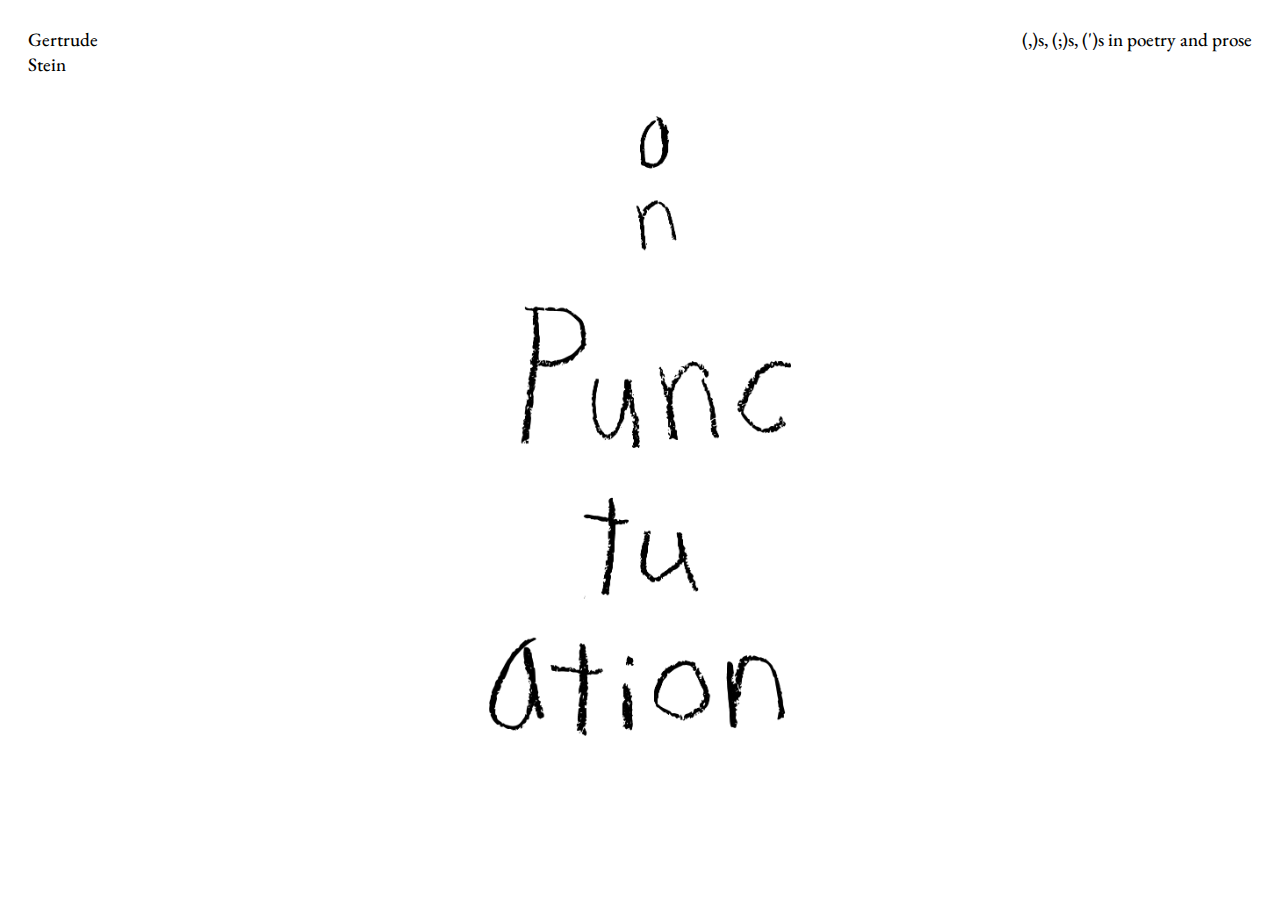
<file: index.html>
<!DOCTYPE html>
<html>
    <head>
        <title>project1-landingscreen</title>
        <link rel="stylesheet" href="style.css">
        <link rel="preconnect" href="https://fonts.googleapis.com">
        <meta name="viewport" content="width=device-width, initial-scale=0.6">

<link rel="preconnect" href="https://fonts.gstatic.com" crossorigin>
<link href="https://fonts.googleapis.com/css2?family=EB+Garamond:ital,wght@0,400..800;1,400..800&display=swap" rel="stylesheet">
    </head>
    <body>
        <div class="heading">
            <p>Gertrude <br> Stein</p>
            <p>(,)s, (;)s, (')s in poetry and prose</p>
        </div>
        <div class="title">
            <a href="https://yeonseochae.github.io/interaction-prj1/navigation/">
                <img src="images/handwriting.png">
            </a>
        </div>
    </body>
</html>
</file>
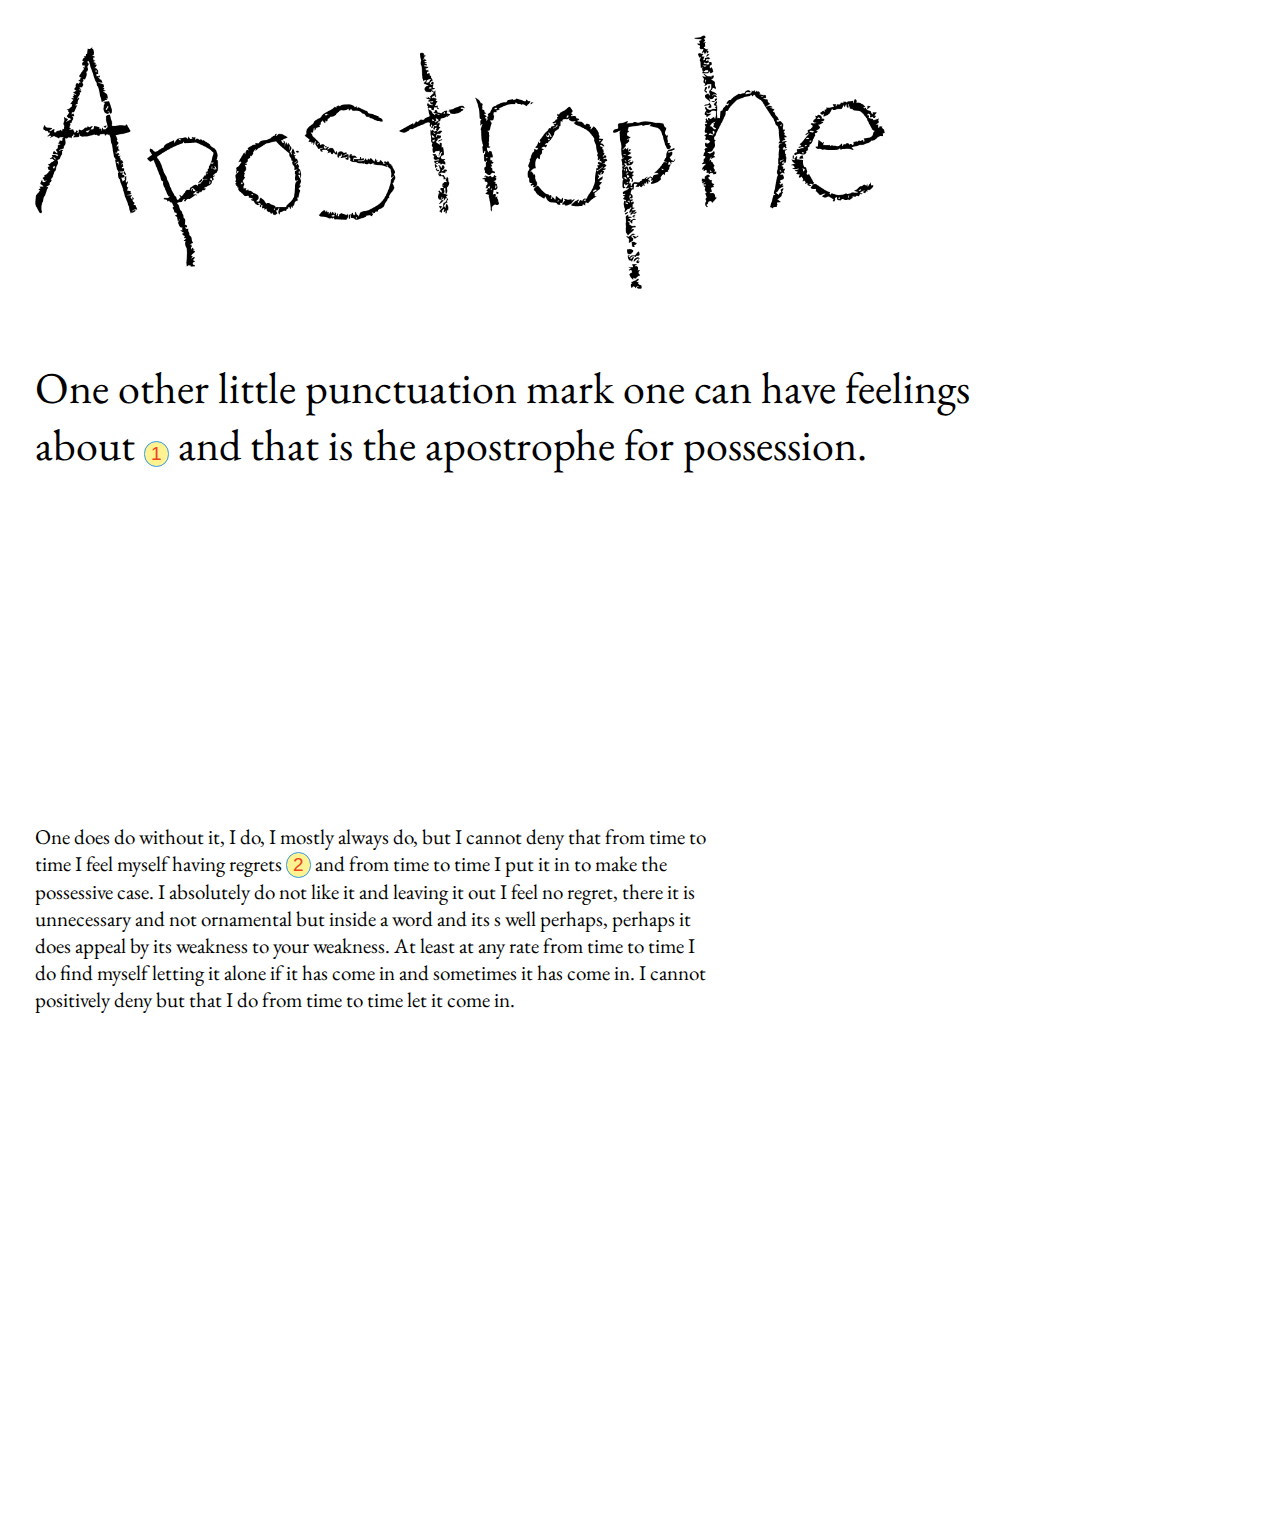
<file: apostrophe/index.html>
<!DOCTYPE html>
<html>
    <head>
        <title>question-mark</title>
        <link rel="stylesheet" href="style.css">
        <link rel="preconnect" href="https://fonts.googleapis.com">
        <meta name="viewport" content="width=device-width, initial-scale=0.6">
<link rel="preconnect" href="https://fonts.gstatic.com" crossorigin>

<link href="https://fonts.googleapis.com/css2?family=EB+Garamond:ital,wght@0,400..800;1,400..800&display=swap" rel="stylesheet">
    </head>
    <body>
       <div class="heading">
        <img src="images/apostropheletter.png">
       </div>
       <div class="sub-title">
        <p>One other little punctuation mark one can have feelings  
            about 
            <button class="show-image-button" data-image="image1">1</button>
            and that is the apostrophe for possession.</p>
       </div>

       <div id="image-popup">
        <div id="image1" class="image-container1">
           <button class="close-button" id="button1">&times; Close</button>
           <img src="images/note1.png" alt="Popup Image">
         </div>
      </div>

       <div class="story">
        <p>
            One does do without it, I do, I mostly always do, but I cannot deny that from time to time I feel myself having regrets 
            <button class="show-image-button" data-image="image2">2</button>
            and from time to time I put it in to make the possessive case. I absolutely do not like it and leaving it out I feel no regret, there it is unnecessary and not ornamental but inside a word and its s well perhaps, perhaps it does appeal by its weakness to your weakness. At least at any rate from time to time I do find myself letting it alone if it has come in and sometimes it has come in. I cannot positively deny but that I do from time to time let it come in. 
        </p>
       </div>

       <div id="image-popup2">
        <div id="image2" class="image-container2">
           <button class="close-button" id="button2">&times; Close</button>
           <img src="images/note2.png" alt="Popup Image">
         </div>
      </div>

      <div class="next">
        <a href="https://yeonseochae.github.io/interaction-prj1/navigation/">
           <img src="images/period.png">
        </a>
      </div>

       <script>
        const showImageButtons = document.querySelectorAll('.show-image-button');

showImageButtons.forEach(button => {
button.addEventListener('click', function() {
const imageId = button.getAttribute('data-image');
const imageContainer = document.getElementById(imageId);
// Show the image container corresponding to the clicked button
imageContainer.style.display = 'block';

// Add event listener to close button
const closeButton = imageContainer.querySelector('.close-button');
closeButton.addEventListener('click', function() {
// Hide the image container when close button is clicked
imageContainer.style.display = 'none';
});
});
}); 
</script>
    </body>
</html>
</file>
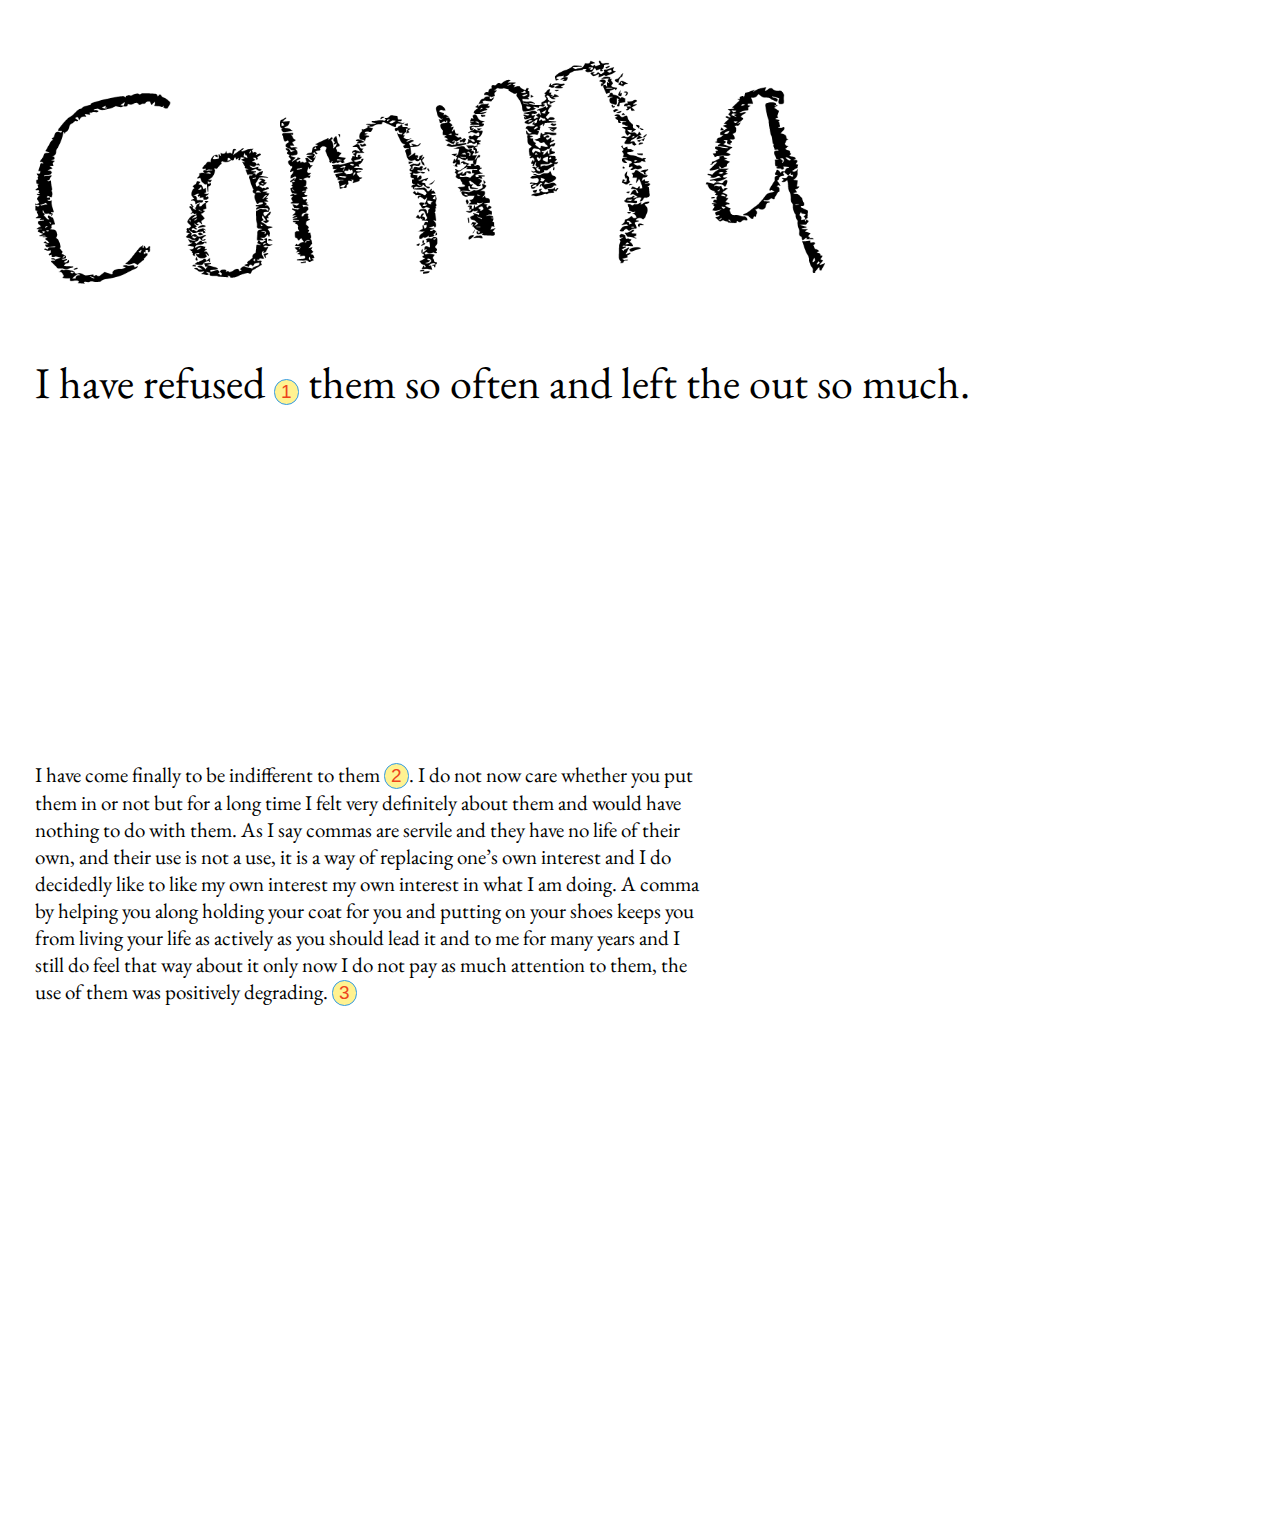
<file: comma/index.html>
<!DOCTYPE html>
<html>
    <head>
        <title>comma</title>
        <link rel="stylesheet" href="style.css">
        <link rel="preconnect" href="https://fonts.googleapis.com">
        <meta name="viewport" content="width=device-width, initial-scale=0.6">
<link rel="preconnect" href="https://fonts.gstatic.com" crossorigin>
<link href="https://fonts.googleapis.com/css2?family=EB+Garamond:ital,wght@0,400..800;1,400..800&display=swap" rel="stylesheet">
    </head>
    <body>
       <div class="heading">
        <img src="images/commaletter.png">
       </div>
       <div class="sub-title">
        <p>I have refused 
            <button class="show-image-button" data-image="image1">1</button>
            them so often and left the out so much.</p>
       </div>
       <div class="story">
        <p>
            I have come finally to be indifferent to them 
            <button class="show-image-button" data-image="image2">2</button>. 
            I do not now care whether you put them in or not but for a long time I felt very definitely about them and would have nothing to do with them. As I say commas are servile and they have no life of their own, and their use is not a use, it is a way of replacing one’s own interest and I do decidedly like to like my own interest my own interest in what I am doing. A comma by helping you along holding your coat for you and putting on your shoes keeps you from living your life as actively as you should lead it and to me for many years and I still do feel that way about it only now I do not pay as much attention to them, the use of them was positively degrading. 
            <button class="show-image-button" data-image="image3">3</button>
        </p>
       </div>

       <!-- Images that pop up when button is clicked -->
       <div id="image-popup">
        <div id="image1" class="image-container1">
           <button class="close-button" id="button1">&times; Close</button>
           <img src="images/note1.png" alt="Popup Image">
         </div>
      </div>
      <div id="image-popup2">
        <div id="image2" class="image-container2">
           <button class="close-button" id="button2">&times; Close</button>
           <img src="images/note2.png" alt="Popup Image">
         </div>
      </div>
      <div id="image-popup3">
        <div id="image3" class="image-container3">
           <button class="close-button" id="button3">&times; Close</button>
           <img src="images/note3.png" alt="Popup Image">
         </div>
      </div>

       <div class="next">
        <a href="https://yeonseochae.github.io/interaction-prj1/">
           <img src="images/home.png">
        </a>
      </div>
      <script>
        const showImageButtons = document.querySelectorAll('.show-image-button');

showImageButtons.forEach(button => {
button.addEventListener('click', function() {
const imageId = button.getAttribute('data-image');
const imageContainer = document.getElementById(imageId);
// Show the image container corresponding to the clicked button
imageContainer.style.display = 'block';

// Add event listener to close button
const closeButton = imageContainer.querySelector('.close-button');
closeButton.addEventListener('click', function() {
// Hide the image container when close button is clicked
imageContainer.style.display = 'none';
});
});
}); 
</script>
    </body>
</html>
</file>
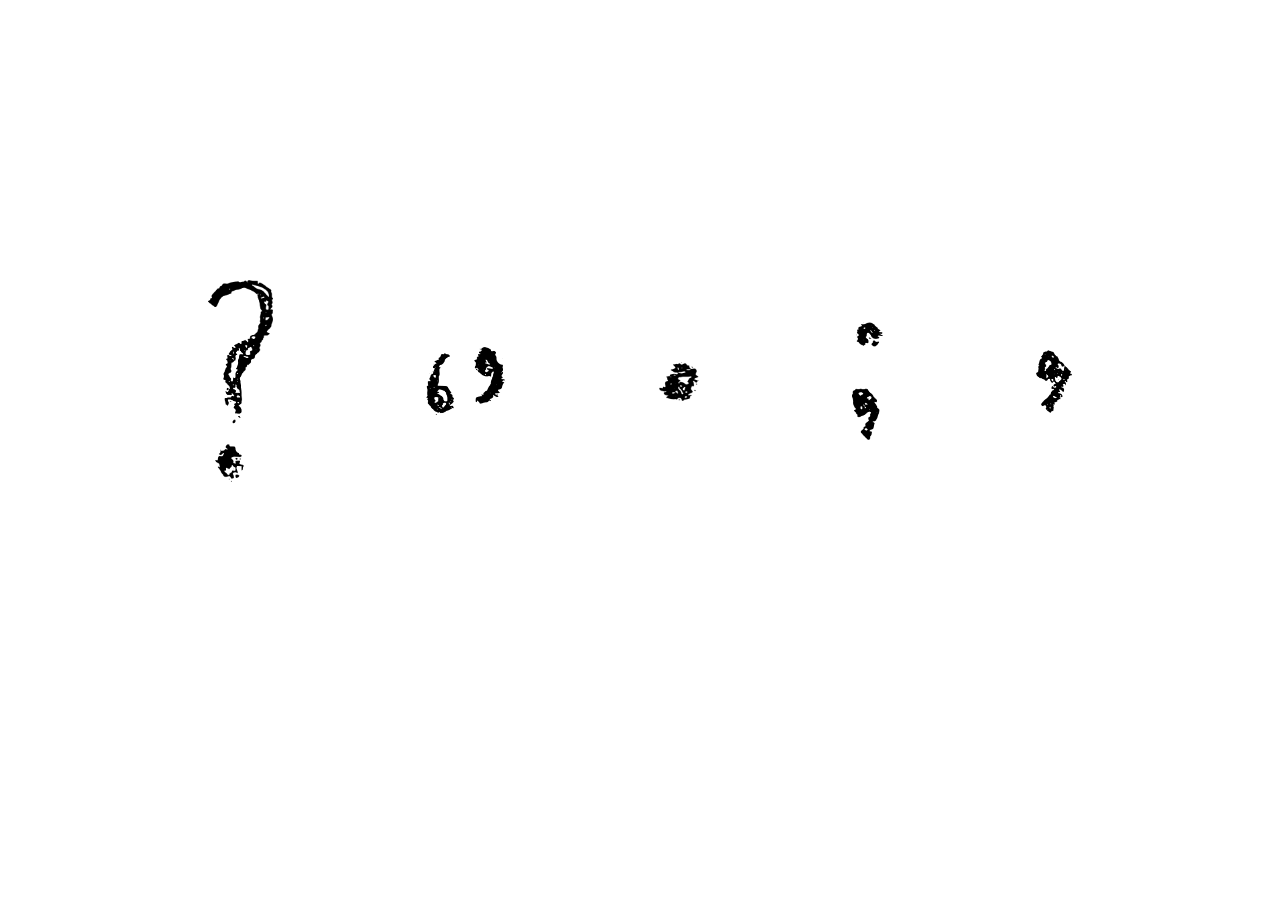
<file: navigation/index.html>
<!DOCTYPE html>
<html>
    <head>
        <title>nagivation</title>
        <link rel="stylesheet" href="style.css">
        <meta name="viewport" content="width=device-width, initial-scale=0.6">

    </head>
    <body>
       <div class="navigation">
        <div class="question">
            <a href="https://yeonseochae.github.io/interaction-prj1/question/">
                <img src="images/question.png">
            </a>
        </div>
        <div class="apostrophe">
            <a href="https://yeonseochae.github.io/interaction-prj1/apostrophe/">
                <img src="images/apostrophe.png">
            </a>
        </div>
        <div class="period">
            <a href="https://yeonseochae.github.io/interaction-prj1/period/">
                <img src="images/period.png">
            </a>
        </div>
        <div class="semicolon">
            <a href="https://yeonseochae.github.io/interaction-prj1/semicolon/">
                <img src="images/semicolon.png">
            </a>
        </div>
        <div class="comma">
            <a href="https://yeonseochae.github.io/interaction-prj1/comma/">
                <img src="images/comma.png">
            </a>
        </div>

       </div>
     
    </body>
</html>
</file>
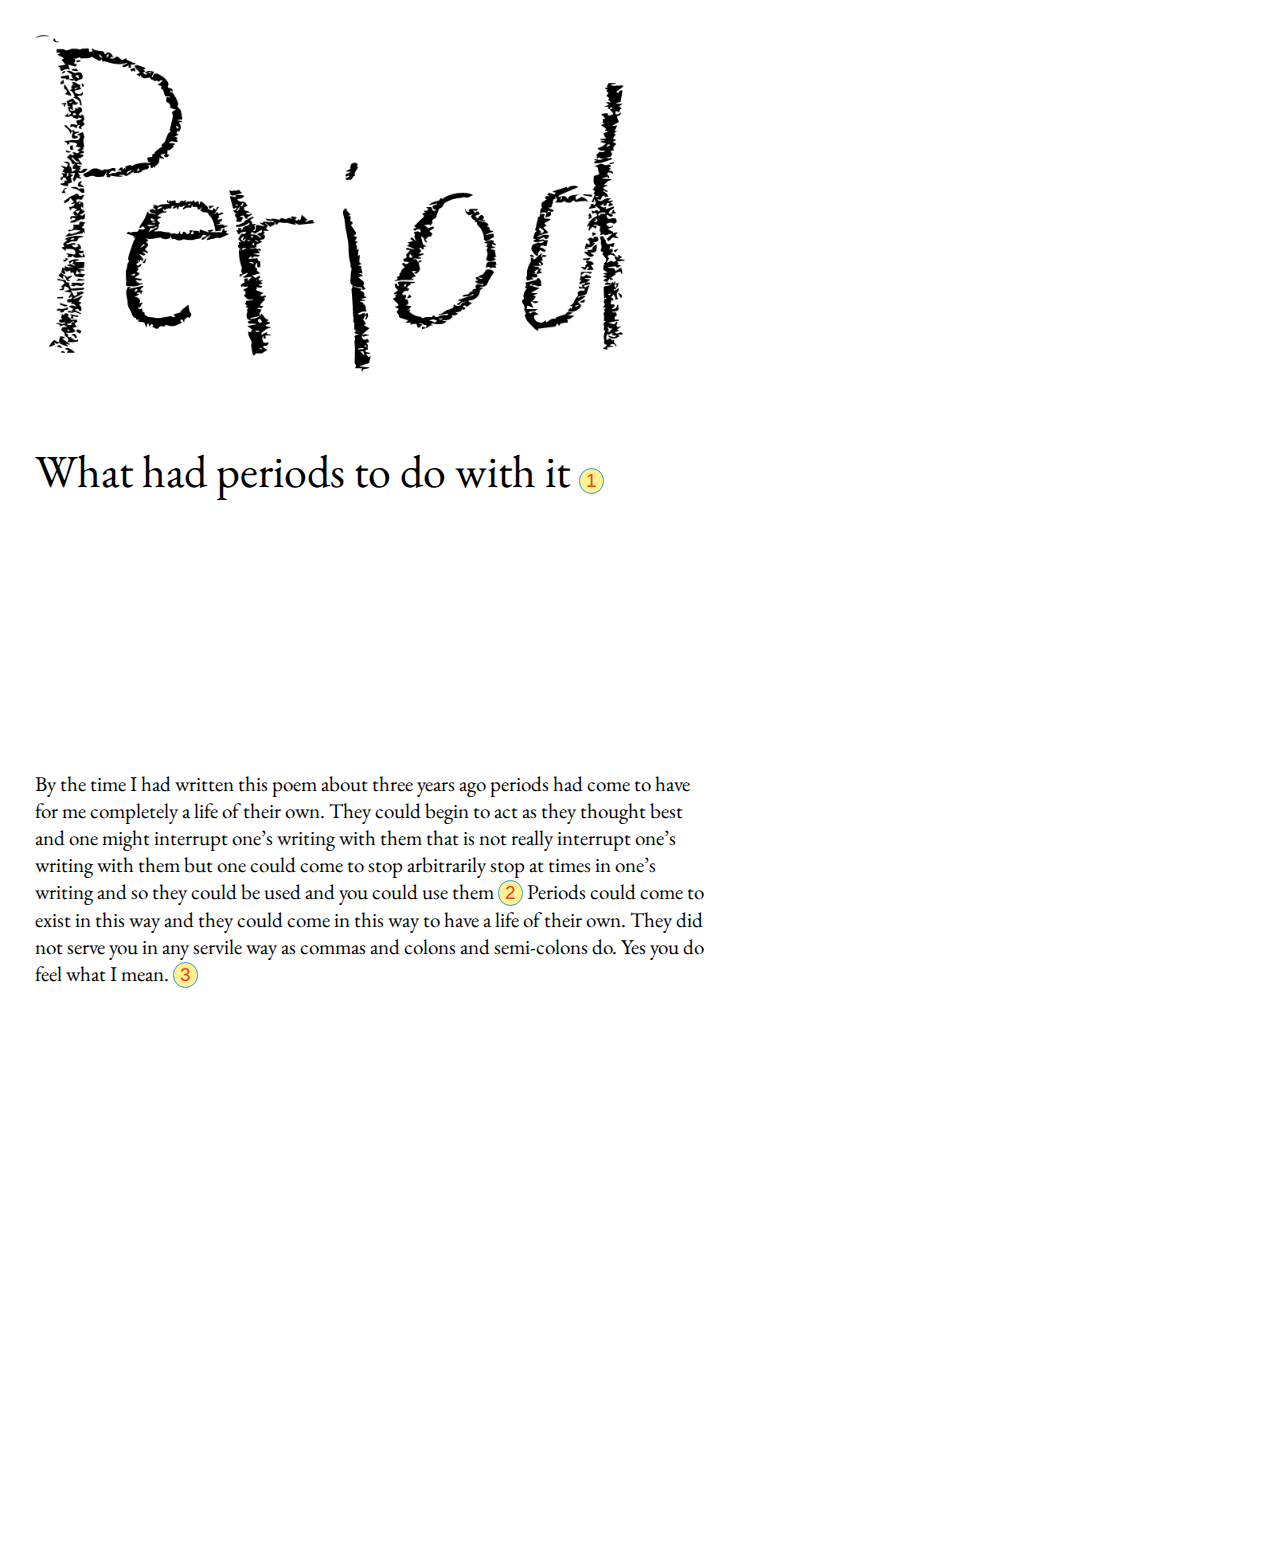
<file: period/index.html>
<!DOCTYPE html>
<html>
    <head>
        <title>period</title>
        <link rel="stylesheet" href="style.css">
        <link rel="preconnect" href="https://fonts.googleapis.com">
<link rel="preconnect" href="https://fonts.gstatic.com" crossorigin>
<meta name="viewport" content="width=device-width, initial-scale=0.6">

<link href="https://fonts.googleapis.com/css2?family=EB+Garamond:ital,wght@0,400..800;1,400..800&display=swap" rel="stylesheet">
    </head>
    <body>
       <div class="heading">
        <img src="images/periodletter.png">
       </div>

       <div class="sub-title">
        <p>What had periods to do with it  
            <button class="show-image-button" data-image="image1">1</button>
        </p>
       </div>
       
       <div id="image-popup">
        <div id="image1" class="image-container1">
           <button class="close-button" id="button1">&times; Close</button>
           <img src="images/note1.png" alt="Popup Image">
         </div>
      </div>

    <!-- story -->
       <div class="story">
        <p>
            By the time I had written this poem about three years ago periods had come to have for me completely a life of their own. They could begin to act as they thought best and one might interrupt one’s writing with them that is not really interrupt one’s writing with them but one could come to stop arbitrarily stop at times in one’s writing and so they could be used and you could use them 
            <button class="show-image-button" data-image="image2">2</button>
            Periods could come to exist in this way and they could come in this way to have a life of their own. They did not serve you in any servile way as commas and colons and semi-colons do. Yes you do feel what I mean. 
            <button class="show-image-button" data-image="image3">3</button>
        </p>
       </div>
<!-- Button Images -->
       <div id="image-popup2">
        <div id="image2" class="image-container2">
           <button class="close-button" id="button2">&times; Close</button>
           <img src="images/note2.png" alt="Popup Image">
         </div>
      </div>
      <div id="image-popup3">
        <div id="image3" class="image-container3">
           <button class="close-button" id="button3">&times; Close</button>
           <img src="images/note3.png" alt="Popup Image">
         </div>
      </div>

       <div class="next">
        <a href="https://yeonseochae.github.io/interaction-prj1/navigation/">
           <img src="images/semicolon.png">
        </a>
      </div>
<!-- Javascript -->
      <script>
        const showImageButtons = document.querySelectorAll('.show-image-button');

showImageButtons.forEach(button => {
button.addEventListener('click', function() {
const imageId = button.getAttribute('data-image');
const imageContainer = document.getElementById(imageId);
// Show the image container corresponding to the clicked button
imageContainer.style.display = 'block';

// Add event listener to close button
const closeButton = imageContainer.querySelector('.close-button');
closeButton.addEventListener('click', function() {
// Hide the image container when close button is clicked
imageContainer.style.display = 'none';
});
});
}); 
</script>
    </body>
</html>
</file>
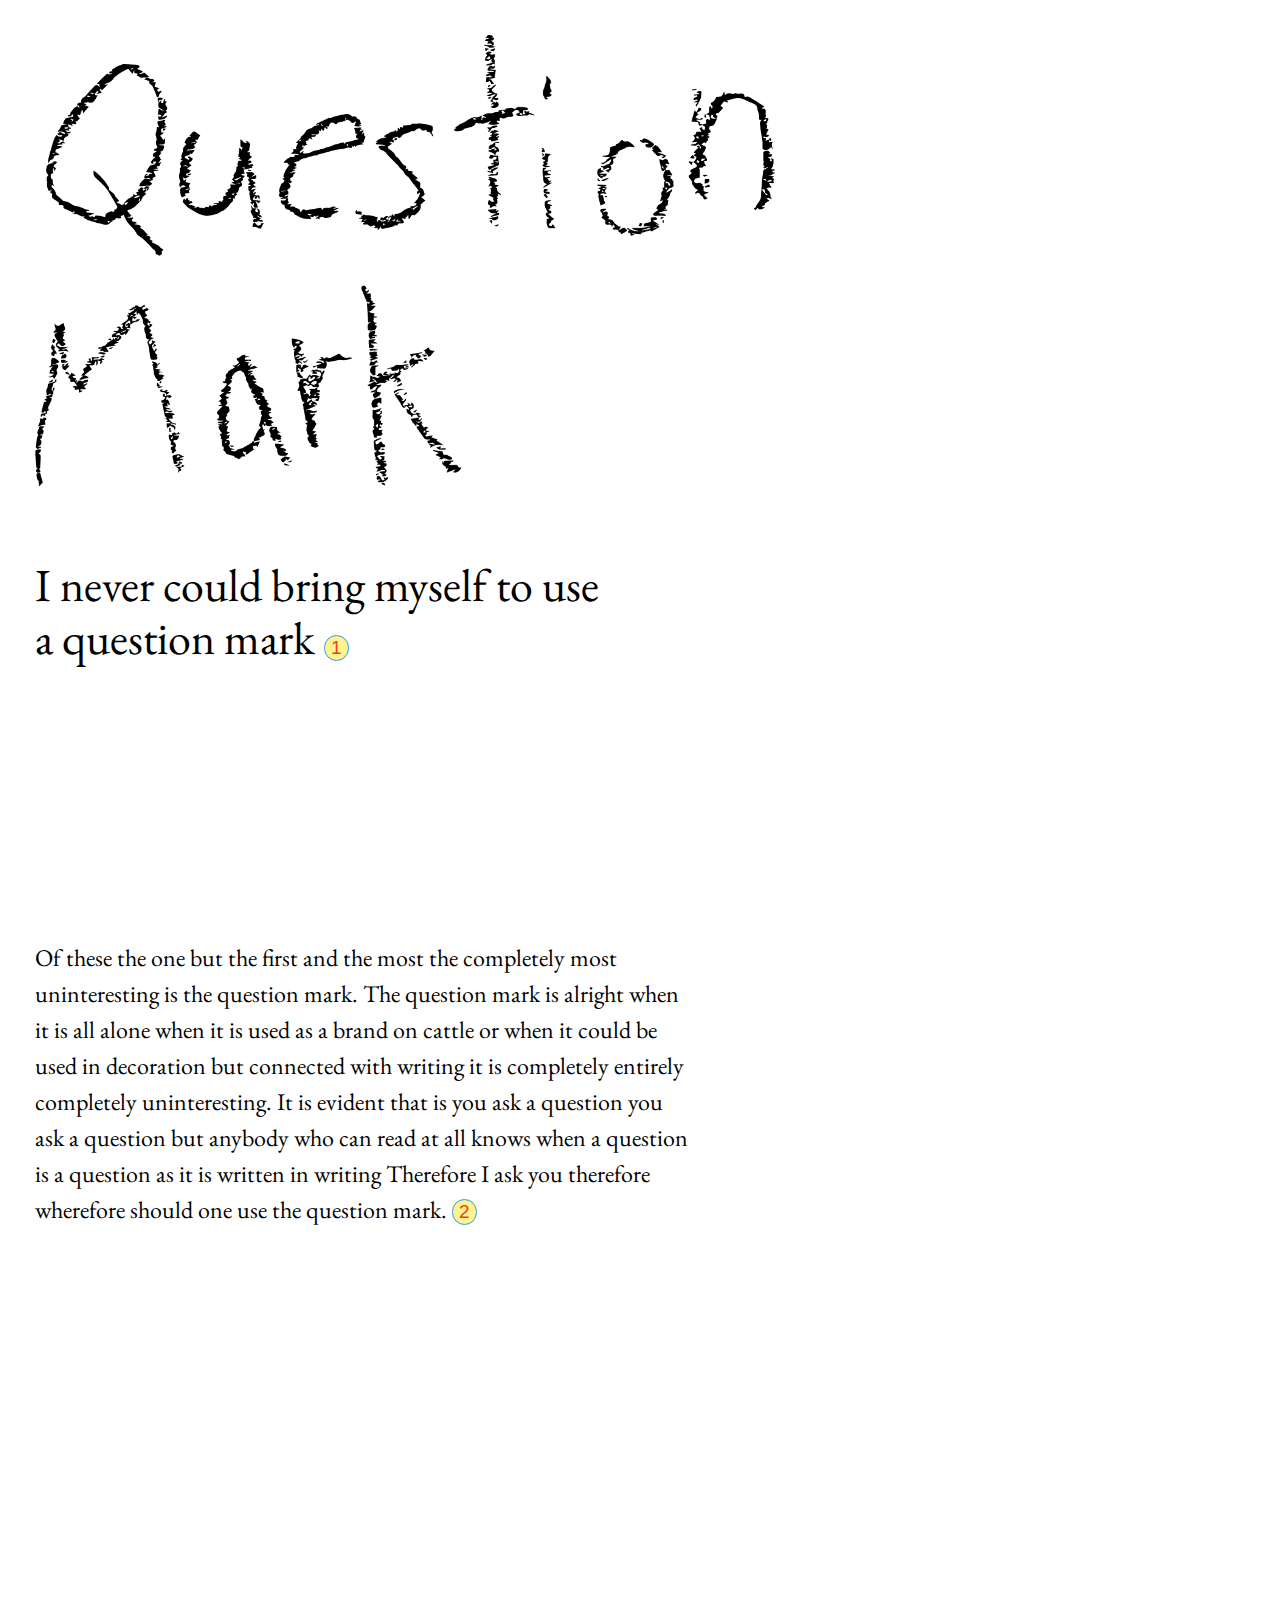
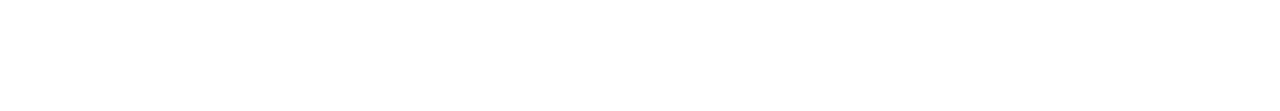
<file: question/index.html>
<!DOCTYPE html>
<html>
    <head>
        <title>question-mark</title>
        <link rel="stylesheet" href="style.css">
        <link rel="preconnect" href="https://fonts.googleapis.com">
        <link rel="preconnect" href="https://fonts.gstatic.com" crossorigin>
        <meta name="viewport" content="width=device-width, initial-scale=0.6">
        <link href="https://fonts.googleapis.com/css2?family=EB+Garamond:ital,wght@0,400..800;1,400..800&display=swap" rel="stylesheet">
        

    </head>
    <body>
       <div class="heading">
          <img src="images/questionmark.png">
       </div>
       <!-- subtitle -->
       <div class="sub-title">
          <p>I never could bring myself to use <br>a question mark 
            <button class="show-image-button" data-image="image1">1</button>
         </p> 
       </div>

       <div id="image-popup">
         <div id="image1" class="image-container1">
            <button class="close-button" id="button1">&times; Close</button>
            <img src="images/note1.png" alt="Popup Image">
          </div>
       </div>
      <!-- story -->
       <div class="story">
        <p>
            Of these the one but the first and the most the completely most uninteresting is the question mark. The question mark is alright when it is all alone when it is used as a brand on cattle or when it could be used in decoration but connected with writing it is completely entirely completely uninteresting. It is evident that is you ask a question you ask a question but anybody who can read at all knows when a question is a question as it is written in writing 
            Therefore I ask you therefore wherefore should one use the question mark.  
            <button class="show-image-button" data-image="image3">2</button>
        </p>
       </div>

       <div id="image-popup3">
         <div id="image3" class="image-container3">
            <button class="close-button" id="button3">&times; Close</button>
            <img src="images/note3.png" alt="Popup Image">
          </div>

      <!-- next -->
       </div>
       <div class="next">
         <a href="https://yeonseochae.github.io/interaction-prj1/navigation/">
            <img src="images/question.png">
         </a>
       </div>

<!-- Javascript -->
       <script>
                 const showImageButtons = document.querySelectorAll('.show-image-button');

showImageButtons.forEach(button => {
  button.addEventListener('click', function() {
    const imageId = button.getAttribute('data-image');
    const imageContainer = document.getElementById(imageId);
    // Show the image container corresponding to the clicked button
    imageContainer.style.display = 'block';

    // Add event listener to close button
    const closeButton = imageContainer.querySelector('.close-button');
    closeButton.addEventListener('click', function() {
      // Hide the image container when close button is clicked
      imageContainer.style.display = 'none';
    });
  });
}); 
        </script>
    </body>
</html>
</file>
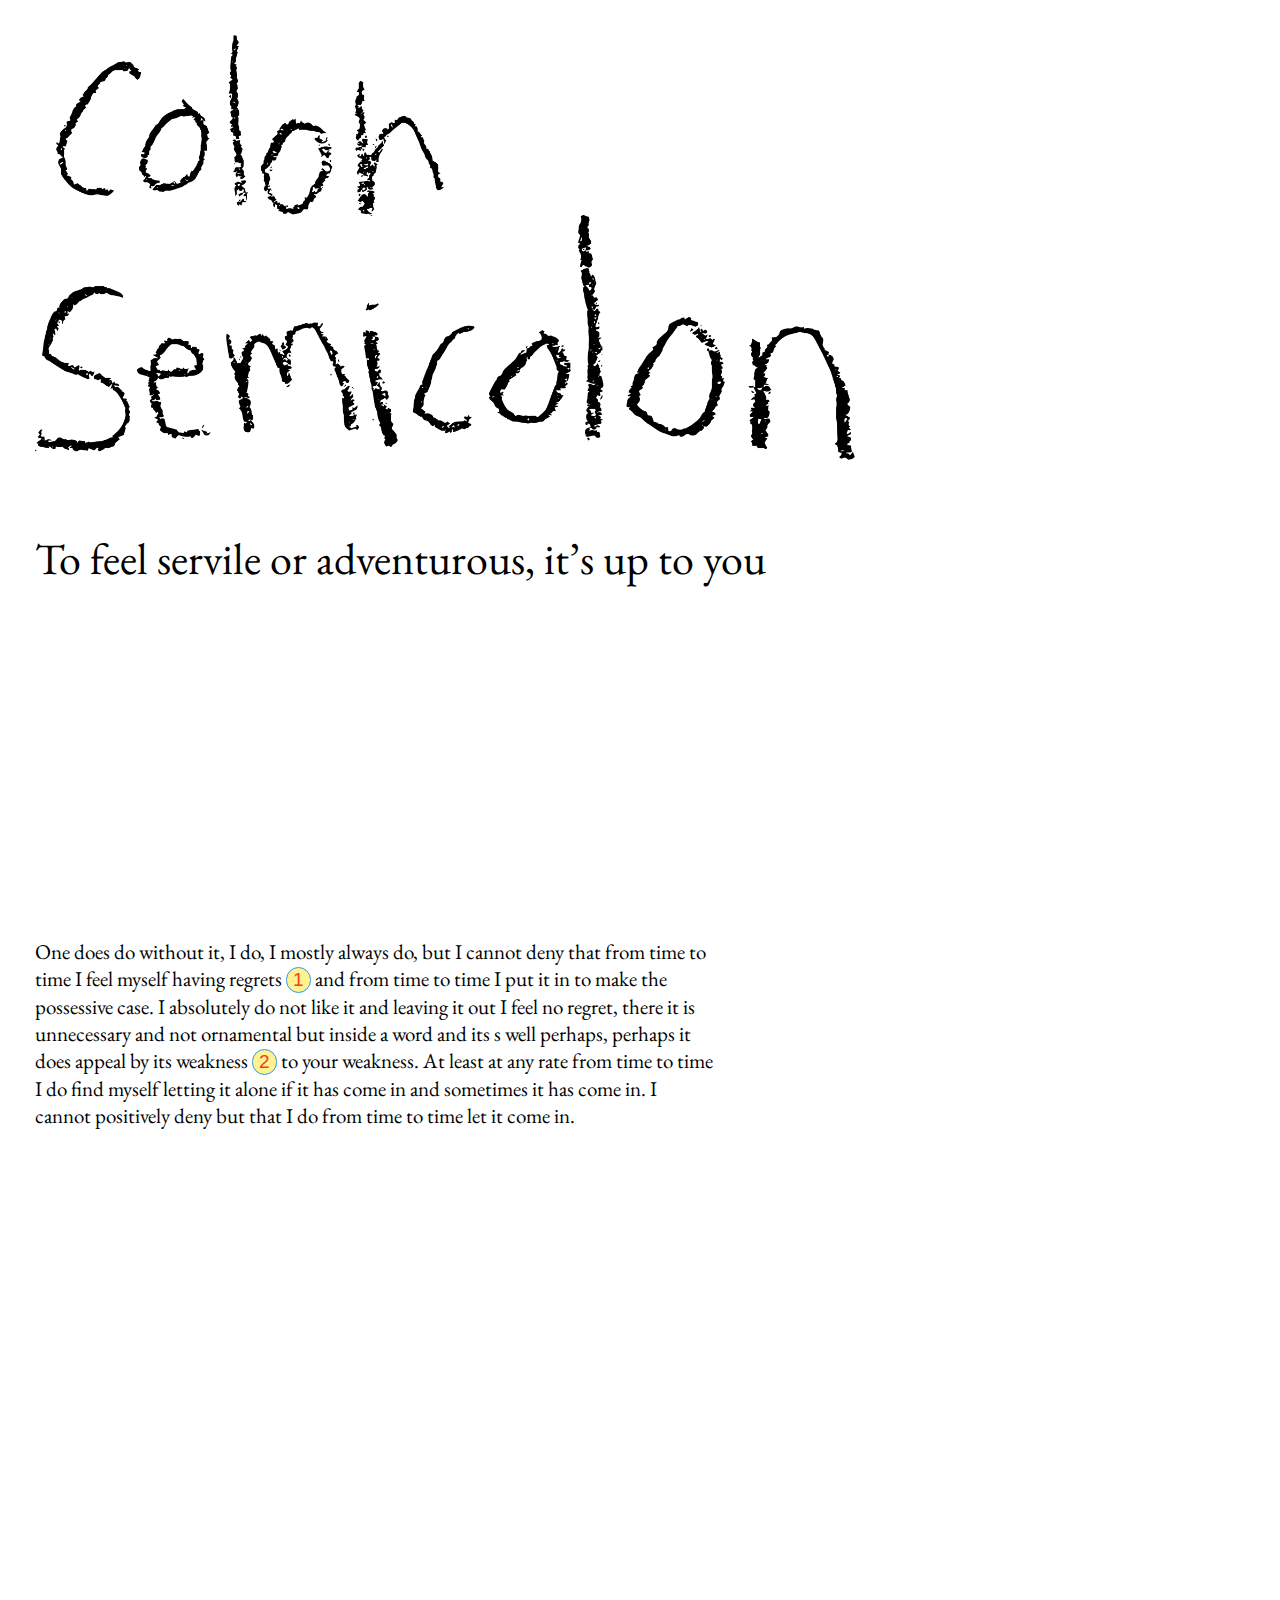
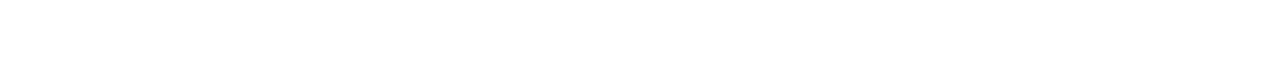
<file: semicolon/index.html>
<!DOCTYPE html>
<html>
    <head>
        <title>colon-semicolon</title>
        <link rel="stylesheet" href="style.css">
        <link rel="preconnect" href="https://fonts.googleapis.com">
        <meta name="viewport" content="width=device-width, initial-scale=0.6">
<link rel="preconnect" href="https://fonts.gstatic.com" crossorigin>
<link href="https://fonts.googleapis.com/css2?family=EB+Garamond:ital,wght@0,400..800;1,400..800&display=swap" rel="stylesheet">
    </head>
    <body>
       <div class="heading">
        <img src="images/colon.png">
       </div>
       <div class="sub-title">
        <p>To feel servile or adventurous, it’s up to you</p>
       </div>
       <div class="story">
        <p>
            One does do without it, I do, I mostly always do, but I cannot deny that from time to time I feel myself having regrets 
            <button class="show-image-button" data-image="image1">1</button>
            and from time to time I put it in to make the possessive case. I absolutely do not like it and leaving it out I feel no regret, there it is unnecessary and not ornamental but inside a word and its s well perhaps, perhaps it does appeal by its weakness 
            <button class="show-image-button" data-image="image2">2</button>
            to your weakness. At least at any rate from time to time I do find myself letting it alone if it has come in and sometimes it has come in. I cannot positively deny but that I do from time to time let it come in. 
        </p>
       </div>

       <div id="image-popup">
        <div id="image1" class="image-container1">
           <button class="close-button" id="button1">&times; Close</button>
           <img src="images/note1.png" alt="Popup Image">
         </div>
      </div>
      <div id="image-popup2">
        <div id="image2" class="image-container2">
           <button class="close-button" id="button2">&times; Close</button>
           <img src="images/note2.png" alt="Popup Image">
         </div>
      </div>

       <div class="next">
        <a href="https://yeonseochae.github.io/interaction-prj1/navigation/">
           <img src="images/comma.png">
        </a>
      </div>
      <!-- Javascript -->
      <script>
        const showImageButtons = document.querySelectorAll('.show-image-button');

showImageButtons.forEach(button => {
button.addEventListener('click', function() {
const imageId = button.getAttribute('data-image');
const imageContainer = document.getElementById(imageId);
// Show the image container corresponding to the clicked button
imageContainer.style.display = 'block';

// Add event listener to close button
const closeButton = imageContainer.querySelector('.close-button');
closeButton.addEventListener('click', function() {
// Hide the image container when close button is clicked
imageContainer.style.display = 'none';
});
});
}); 
</script>
    </body>
</html>
</file>
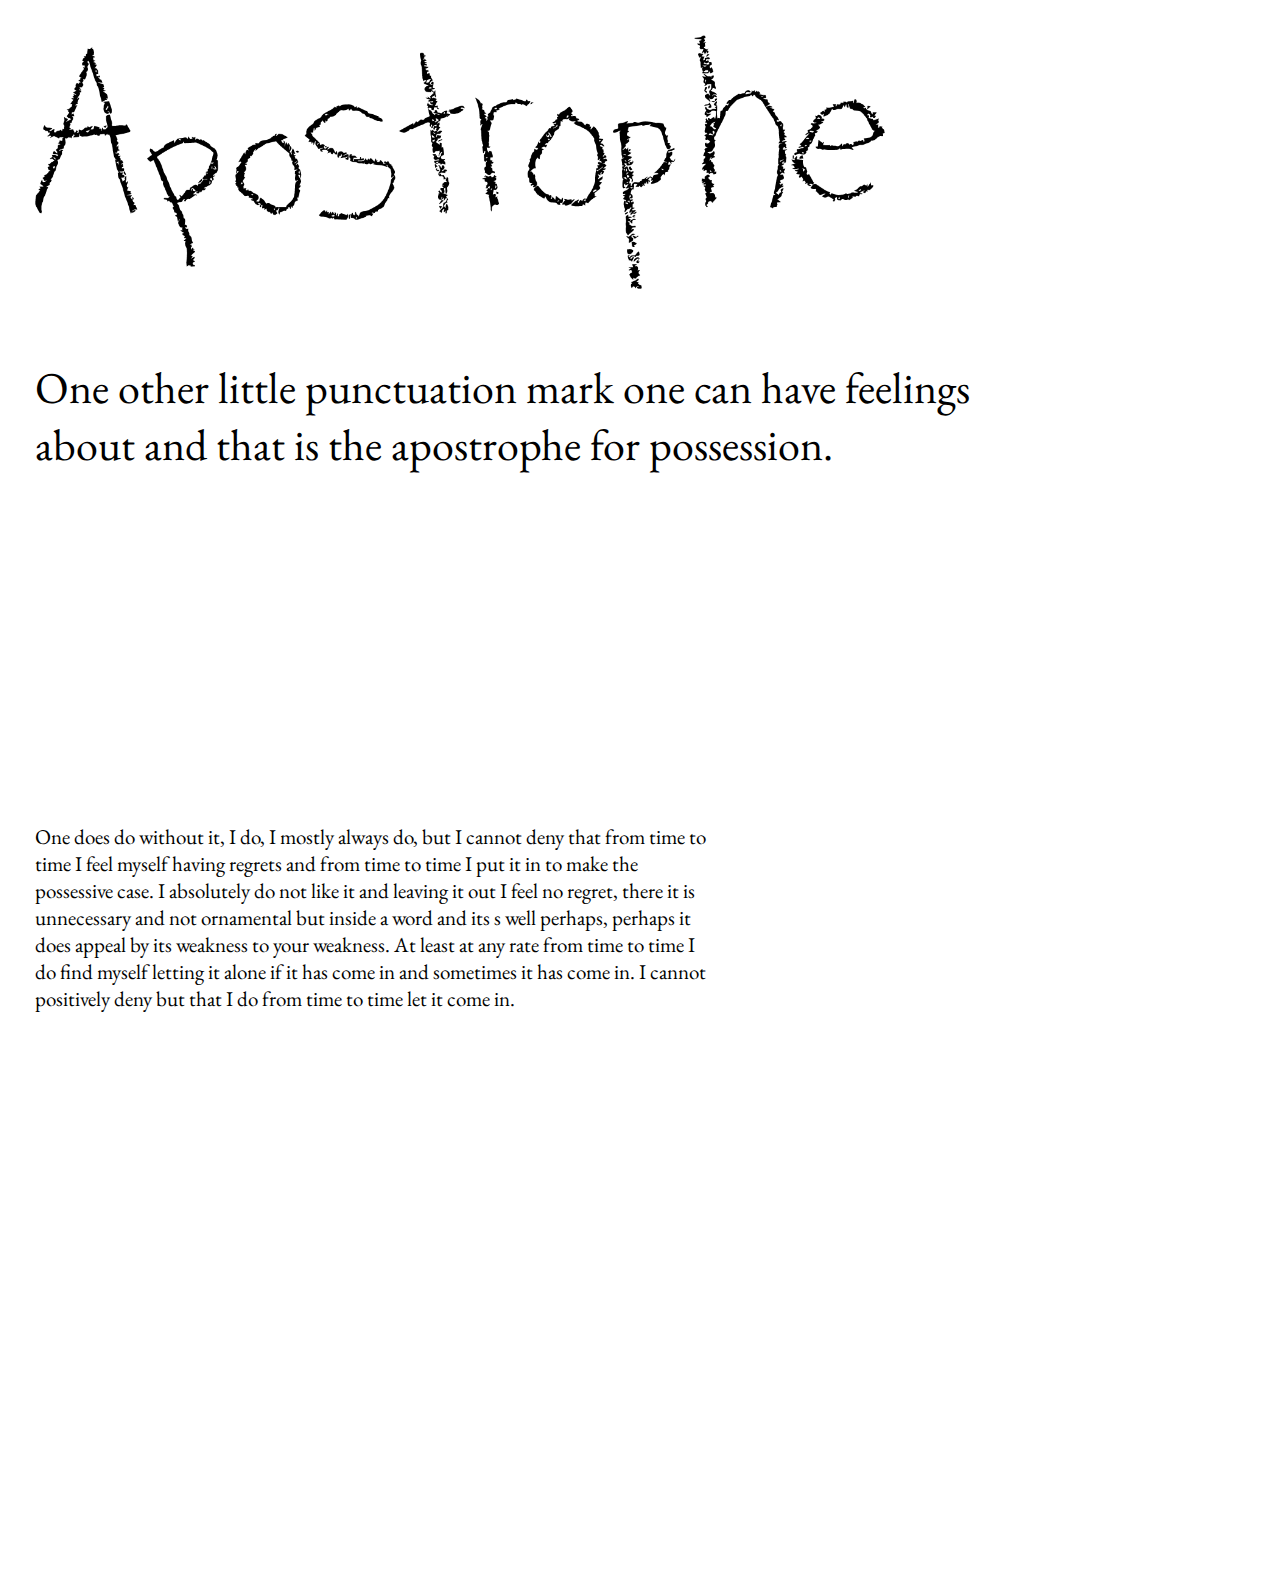
<file: apostrophe.html>
<!DOCTYPE html>
<html>
    <head>
        <title>question-mark</title>
        <link rel="stylesheet" href="apostrophe.css">
        <link rel="preconnect" href="https://fonts.googleapis.com">
<link rel="preconnect" href="https://fonts.gstatic.com" crossorigin>
<link href="https://fonts.googleapis.com/css2?family=EB+Garamond:ital,wght@0,400..800;1,400..800&display=swap" rel="stylesheet">
    </head>
    <body>
       <div class="heading">
        <img src="images/apostropheletter.png">
       </div>
       <div class="sub-title">
        <p>One other little punctuation mark one can have feelings <br> 
            about and that is the apostrophe for possession.</p>
       </div>
       <div class="story">
        <p>
            One does do without it, I do, I mostly always do, but I cannot deny that from time to time I feel myself having regrets and from time to time I put it in to make the possessive case. I absolutely do not like it and leaving it out I feel no regret, there it is unnecessary and not ornamental but inside a word and its s well perhaps, perhaps it does appeal by its weakness to your weakness. At least at any rate from time to time I do find myself letting it alone if it has come in and sometimes it has come in. I cannot positively deny but that I do from time to time let it come in. 
        </p>
       </div>
       <div class="next">
        <img src="images/period.png">
       </div>
    </body>
</html>
</file>
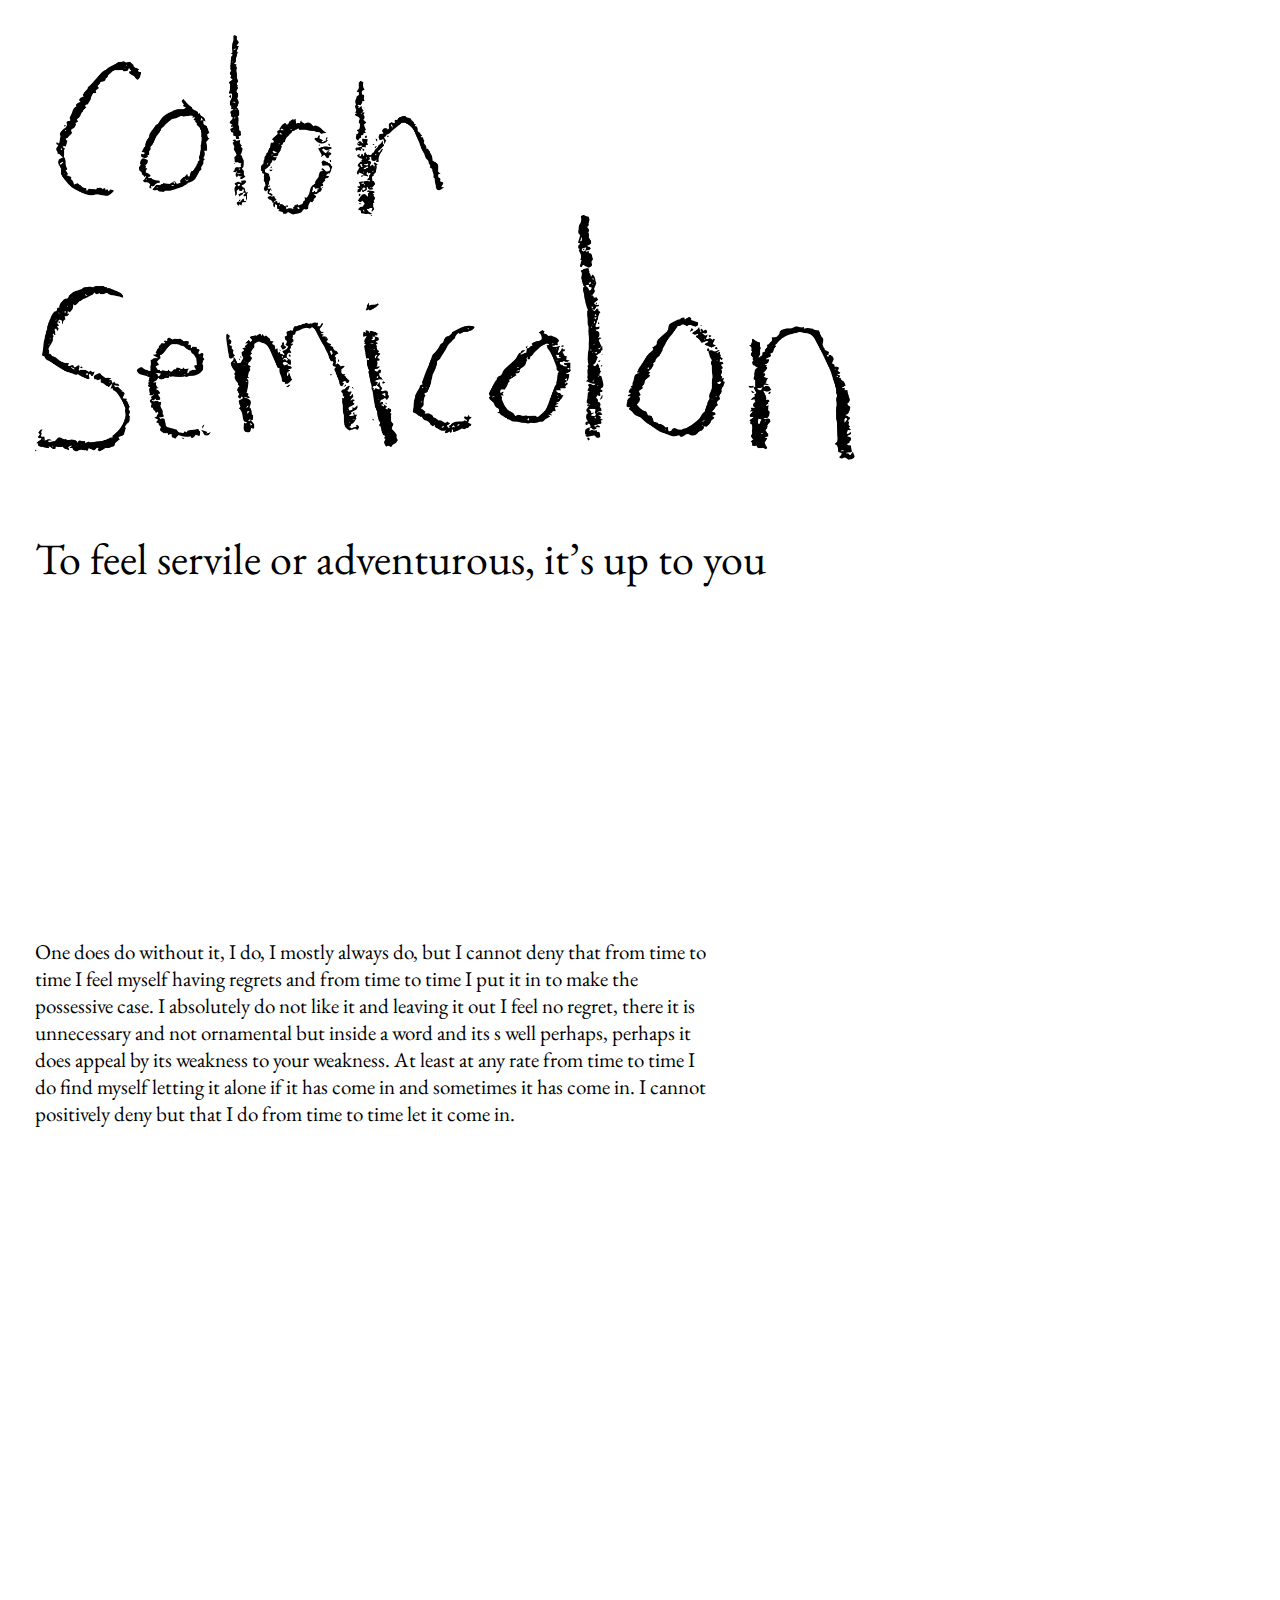
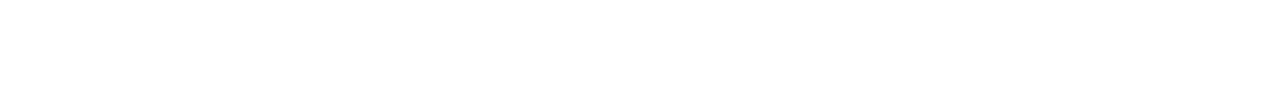
<file: colon.html>
<!DOCTYPE html>
<html>
    <head>
        <title>colon-semicolon</title>
        <link rel="stylesheet" href="colon.css">
        <link rel="preconnect" href="https://fonts.googleapis.com">
<link rel="preconnect" href="https://fonts.gstatic.com" crossorigin>
<link href="https://fonts.googleapis.com/css2?family=EB+Garamond:ital,wght@0,400..800;1,400..800&display=swap" rel="stylesheet">
    </head>
    <body>
       <div class="heading">
        <img src="images/colon.png">
       </div>
       <div class="sub-title">
        <p>To feel servile or adventurous, it’s up to you</p>
       </div>
       <div class="story">
        <p>
            One does do without it, I do, I mostly always do, but I cannot deny that from time to time I feel myself having regrets and from time to time I put it in to make the possessive case. I absolutely do not like it and leaving it out I feel no regret, there it is unnecessary and not ornamental but inside a word and its s well perhaps, perhaps it does appeal by its weakness to your weakness. At least at any rate from time to time I do find myself letting it alone if it has come in and sometimes it has come in. I cannot positively deny but that I do from time to time let it come in. 
        </p>
       </div>
       <div class="next">
        <img src="images/comma.png">
       </div>
    </body>
</html>
</file>
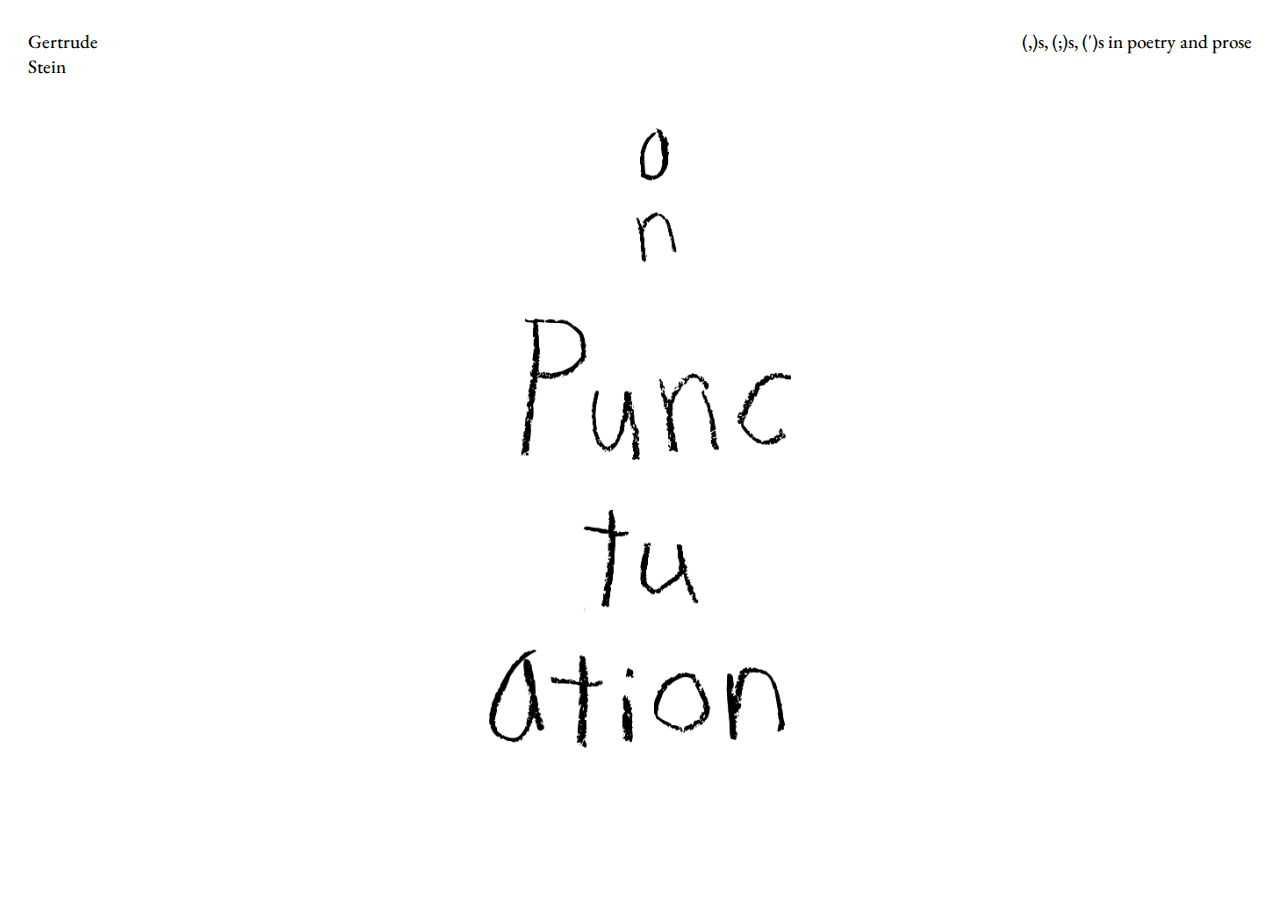
<file: landing-screen.html>
<!DOCTYPE html>
<html>
    <head>
        <title>project1-landingscreen</title>
        <link rel="stylesheet" href="landing-screen.css">
        <link rel="preconnect" href="https://fonts.googleapis.com">
<link rel="preconnect" href="https://fonts.gstatic.com" crossorigin>
<link href="https://fonts.googleapis.com/css2?family=EB+Garamond:ital,wght@0,400..800;1,400..800&display=swap" rel="stylesheet">
    </head>
    <body>
        <div class="heading">
            <p>Gertrude <br> Stein</p>
            <p>(,)s, (;)s, (')s in poetry and prose</p>
        </div>
        <div class="title">
            <img src="images/handwriting.png">
        </div>
    </body>
</html>
</file>
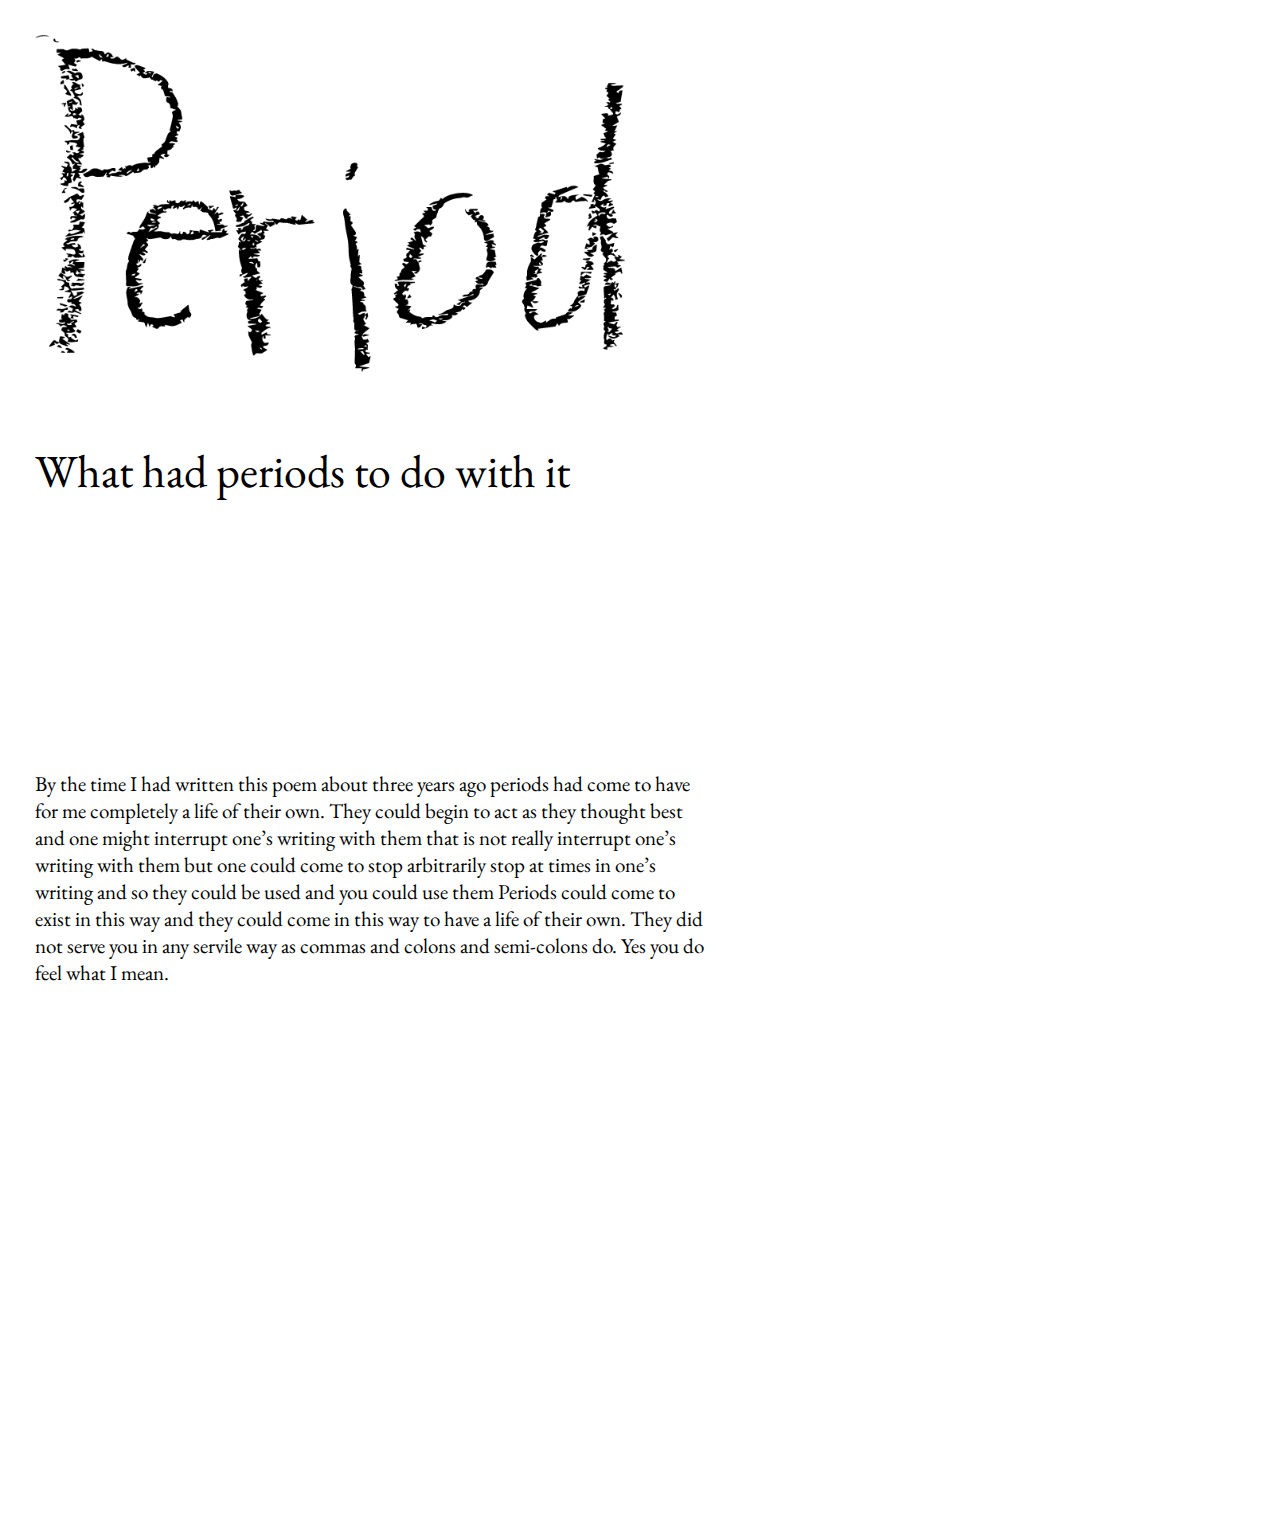
<file: period.html>
<!DOCTYPE html>
<html>
    <head>
        <title>period</title>
        <link rel="stylesheet" href="period.css">
        <link rel="preconnect" href="https://fonts.googleapis.com">
<link rel="preconnect" href="https://fonts.gstatic.com" crossorigin>
<link href="https://fonts.googleapis.com/css2?family=EB+Garamond:ital,wght@0,400..800;1,400..800&display=swap" rel="stylesheet">
    </head>
    <body>
       <div class="heading">
        <img src="images/periodletter.png">
       </div>
       <div class="sub-title">
        <p>What had periods to do with it</p>
       </div>
       <div class="story">
        <p>
            By the time I had written this poem about three years ago periods had come to have for me completely a life of their own. They could begin to act as they thought best and one might interrupt one’s writing with them that is not really interrupt one’s writing with them but one could come to stop arbitrarily stop at times in one’s writing and so they could be used and you could use them Periods could come to exist in this way and they could come in this way to have a life of their own. They did not serve you in any servile way as commas and colons and semi-colons do. Yes you do feel what I mean.
        </p>
       </div>
       <div class="next">
        <img src="images/semicolon.png">
       </div>
    </body>
</html>
</file>
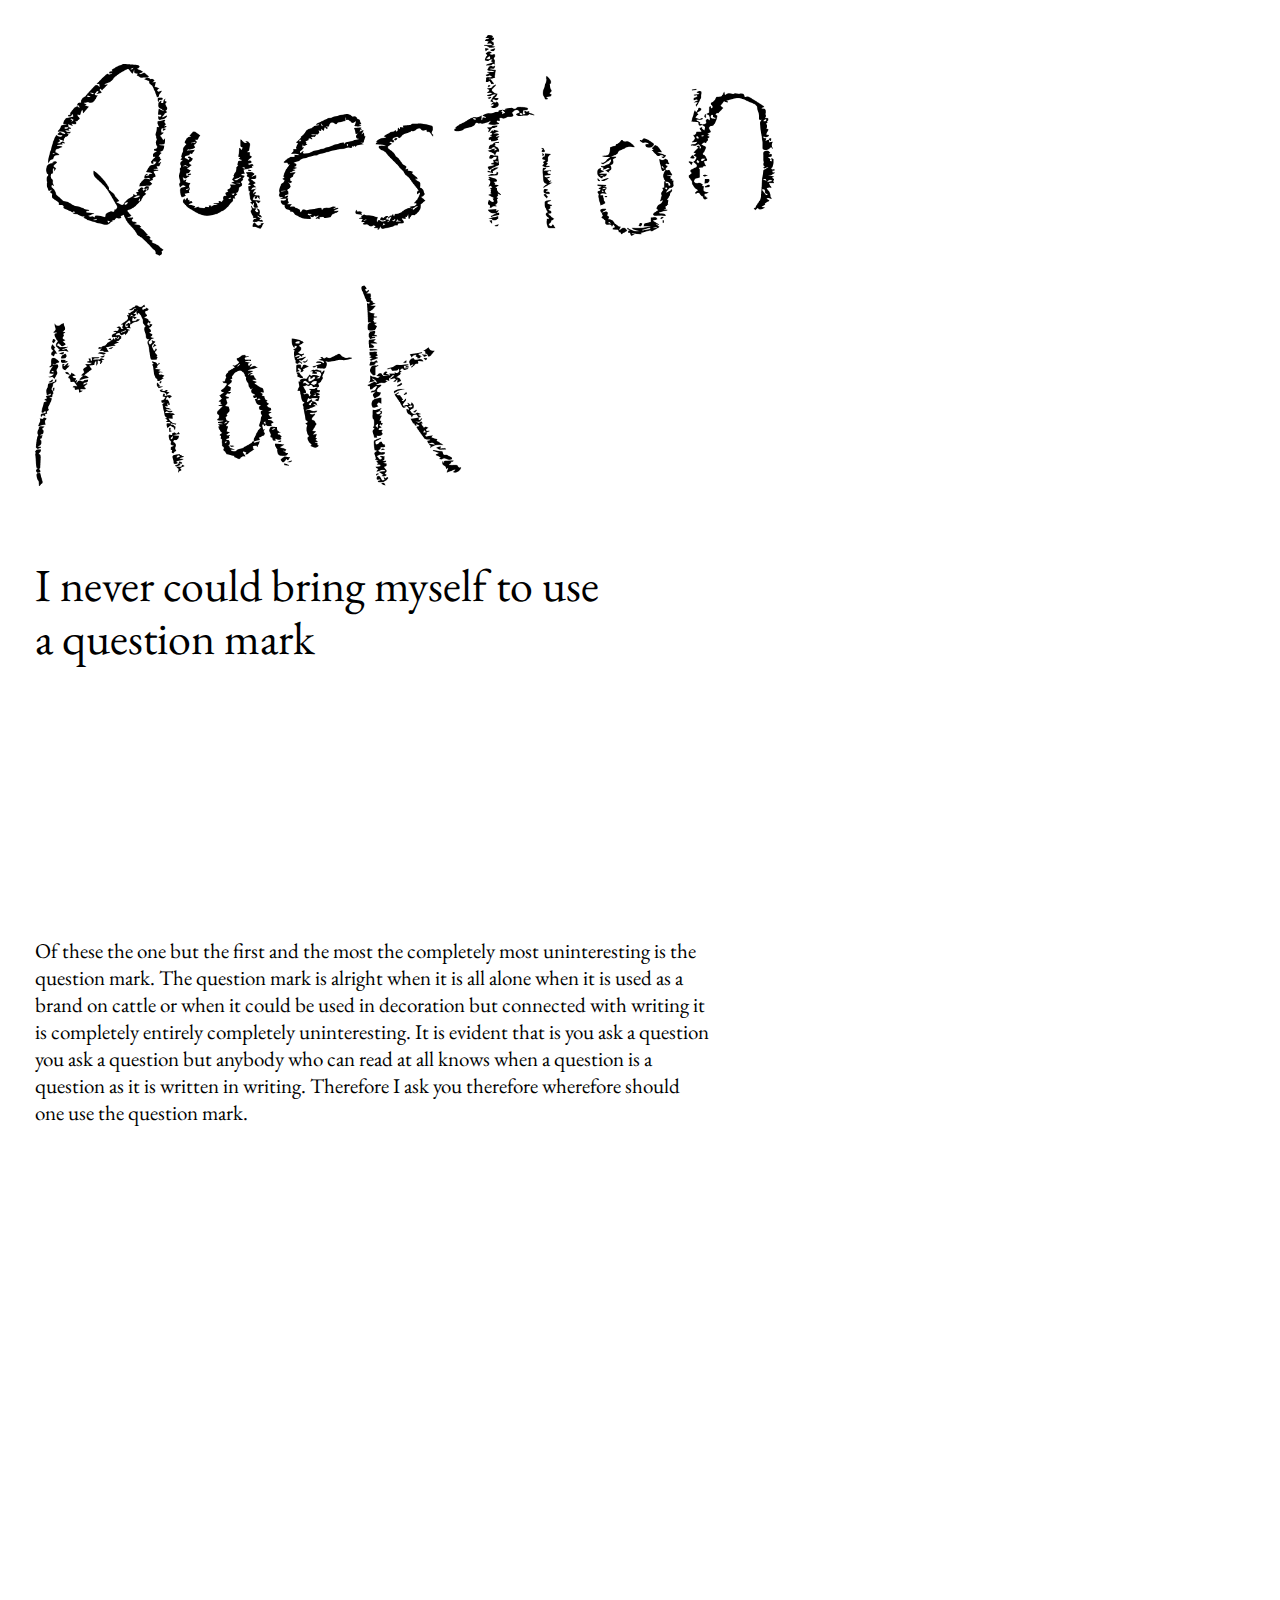
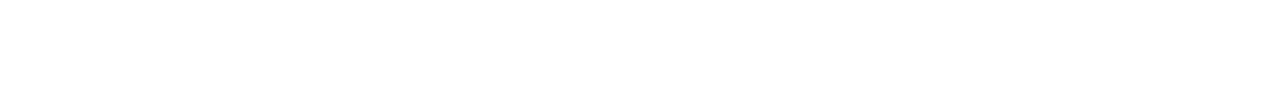
<file: question.html>
<!DOCTYPE html>
<html>
    <head>
        <title>question-mark</title>
        <link rel="stylesheet" href="question.css">
        <link rel="preconnect" href="https://fonts.googleapis.com">
<link rel="preconnect" href="https://fonts.gstatic.com" crossorigin>
<link href="https://fonts.googleapis.com/css2?family=EB+Garamond:ital,wght@0,400..800;1,400..800&display=swap" rel="stylesheet">
    </head>
    <body>
       <div class="heading">
        <img src="images/questionmark.png">
       </div>
       <div class="sub-title">
        <p>I never could bring myself to use <br>a question mark </p>
       </div>
       <div class="story">
        <p>
            Of these the one but the first and the most the completely most uninteresting is the question mark. The question mark is alright when it is all alone when it is used as a brand on cattle or when it could be used in decoration but connected with writing it is completely entirely completely uninteresting. It is evident that is you ask a question you ask a question but anybody who can read at all knows when a question is a question as it is written in writing. Therefore I ask you therefore wherefore should one use the question mark. 
        </p>
       </div>
       <div class="next">
        <img src="images/apostrophe.png">
       </div>
    </body>
</html>
</file>
<file: style.css>
.heading{
    display: flex;
    justify-content:space-between;
    margin: 3px 20px 20px 20px;
}
.heading p{
    font-family: "EB Garamond";
    font-size: 19px;
    font-weight: 460;
}
.title{
    display: flex;
    justify-content: center;
    align-items: center;
    
}
.title img{
    height: 620px;
}
.title img:hover{
    opacity: 60%;
}
/* Responsive - phones screen */
@media screen and (max-width:768px){
   .title img{
    margin-top: 100px;
    height: 650px;
   }
   .heading p{
    font-size: 25px;
   }

}
</file>
<file: apostrophe/style.css>
body{
    margin: 35px;
    display: flex;
    flex-direction: column;
    box-sizing: border-box;
}
.heading img{
    width: 850px;
}
.sub-title{
    margin-top: 23px;
    width: 970px;
}
.sub-title p{
    font-family: "EB Garamond";
    font-size: 44px;
    line-height: 1.5cm;
}
.show-image-button{
    font-size: 19px;
    font-family: Arial, Helvetica, sans-serif;
    background-color: #fff291;
    color: #ed431c;
    border: solid 1.5px #309ae6;
    border-radius: 100px;
    cursor: pointer;
}
.image-container1 {
    display: none; 
    margin-top: 20px;
    position: absolute;
    top: 50%;
    left: 50%;
    transform: translate(-540px,15px);
    z-index: 9999;
  }
  .image-container2 {
    display: none; 
    margin-top: 20px;
    position: absolute;
    top: 50%;
    left: 50%;
    transform: translate(-485px,425px);
    z-index: 9999;
  }
#image-popup img{
    width: 400px;
  }
#image-popup2 img{
    width: 480px;
}
.story{
    margin-top: 285px;
    width: 56%;
}
.story p{
    font-family: "EB Garamond";
    font-size: 21px;
}
.close-button{
    font-family: Arial, Helvetica, sans-serif;
    font-size: 15px;
    background-color: #fff291;
    color: #ed431c;
    border: solid 1.5px #309ae6;
    border-radius: 100px;
    cursor: pointer;
    width: 70px;
    position: absolute;
}
#button1{
    transform: translate(325px,75px);
}
#button2{
    transform: translate(408px,135px);
}
.next{
    align-items: center;
    justify-content: right;
    margin-left: 1280px;
    margin-top: 400px;
    padding: 10px;
}
.next img{
    width: 48px;
}
/* Responsive - phones screen */
@media screen and (max-width:768px){
    .heading img{
        width: 1050px;
        margin-top: 80px;
    }
    .sub-title {
        margin-top: 150px;
        width: 1100px;
    }
    .sub-title p{
        font-family: "EB Garamond";
        font-size: 50px;
        line-height: 2cm;
    }
    .story{
        width: 900px;
        margin-top: 400px;
    }
    .story p{
        font-size: 33px;
    }
    .next{
       margin-left: 1020px;
    }
    .show-image-button{
        font-size: 22px;
        font-weight: bold;
        border-radius: 100px;
        border: solid 2.5px #309ae6;
    }
    .image-container1 {
        transform: translate(-130px,15px);
      }
      .image-container2 {
        transform: translate(310px,595px);
      }
    #image-popup img{
        width: 630px;
      }
    #image-popup2 img{
        width: 630px;
    }
    .close-button{
        font-size: 26px;
        font-weight: bold;
        border-radius: 100px;
        width: 120px;
        border: solid 2.5px #309ae6;
    }
    #button1{
        transform: translate(505px,118px);
    }
    #button2{
        transform: translate(503px,175px);
    }
    

}
</file>
<file: comma/style.css>
body{
    margin: 35px;
    display: flex;
    flex-direction: column;
    box-sizing: border-box;
}
.heading img{
    width: 790px;
    margin-top: 25px;
}
.sub-title{
    margin-top: 23px;
}
.sub-title p{
    font-family: "EB Garamond";
    font-size: 44px;
    line-height: 1.5cm;
}
.show-image-button{
    font-size: 19px;
    font-family: Arial, Helvetica, sans-serif;
    background-color: #fff291;
    color: #ed431c;
    border: solid 1.5px #309ae6;
    border-radius: 100px;
    cursor: pointer;
}
.story{
    margin-top: 285px;
    width: 56%;
}
.story p{
    font-family: "EB Garamond";
    font-size: 21px;
}
.image-container1 {
    display: none; 
    margin-top: 20px;
    position: absolute;
    top: 50%;
    left: 50%;
    transform: translate(-405px,-47px);
    z-index: 9999;
  }
.image-container2 {
    display: none; 
    margin-top: 20px;
    position: absolute;
    top: 50%;
    left: 50%;
    transform: translate(-300px,337px);
    z-index: 9999;
}
.image-container3 {
    display: none; 
    margin-top: 20px;
    position: absolute;
    top: 50%;
    left: 50%;
    transform: translate(-273px,530px);
    z-index: 9999;
}
#image-popup img{
    width: 670px;
  }
#image-popup2 img{
    width: 320px;
}
#image-popup3 img{
    width: 370px;
}
.close-button{
    font-family: Arial, Helvetica, sans-serif;
    font-size: 15px;
    background-color: #fff291;
    color: #ed431c;
    border: solid 1.5px #309ae6;
    border-radius: 100px;
    cursor: pointer;
    width: 70px;
    position: absolute;
}
#button1{
    transform: translate(580px,205px);
}
#button2{
    transform: translate(252px,165px);
}
#button3{
    transform: translate(300px,112px);
}
.next{
    align-items: center;
    justify-content: right;
    margin-left: 1285px;
    margin-top: 350px;
    padding: 10px;
}
.next img{
    width: 80px;
}
/* Responsive - phones screen */
@media screen and (max-width:768px){
    .heading img{
        width: 1010px;
        margin-top: 80px;
    }
    .sub-title {
        margin-top: 150px;
        width: 1100px;
    }
    .sub-title p{
        font-family: "EB Garamond";
        font-size: 50px;
        line-height: 2cm;
    }
    .story{
        width: 900px;
        margin-top: 400px;
    }
    .story p{
        font-size: 33px;
    }
    .next{
       margin-left: 970px;
    }
    .next img{
        width: 100px;
    }
    .show-image-button{
        font-size: 22px;
        font-weight: bold;
        border-radius: 100px;
        border: solid 2.5px #309ae6;
    }
    .image-container1 {
        transform: translate(25px,-85px);
      }
      .image-container2 {
        transform: translate(310px,295px);
      }
      .image-container3 {
        transform: translate(-100px,795px);
      }
    #image-popup img{
        width: 730px;
      }
    #image-popup2 img{
        width: 380px;
    }
    #image-popup3 img{
        width: 450px;
    }
    .close-button{
        font-size: 26px;
        font-weight: bold;
        border-radius: 100px;
        width: 120px;
        border: solid 2.5px #309ae6;
    }
    #button1{
        transform: translate(585px,228px);
    }
    #button2{
        transform: translate(253px,195px);
    }
    #button3{
        transform: translate(335px,135px);
    }
    

}
</file>
<file: navigation/style.css>
.navigation{
    display: flex;
    flex-direction: row;
    margin: 280px 200px;
    align-items: center;
    justify-content: space-between;
    }
.question img{
    width: 65px;
}
.apostrophe img{
    width: 80px;
}
.period img{
    width: 40px;
}
.semicolon img{
    width: 31px;
}
.comma img{
    width: 36px;
}
.question img:hover, .apostrophe img:hover, .period img:hover, .semicolon img:hover, .comma img:hover{
    opacity: 50%;
    transition-timing-function: ease;
    transition: all .4s ease-in-out;
}
/* Responsive - phones screen */
@media screen and (max-width:768px){
    .navigation{
        flex-direction: column;
        height: 60vh;
    }
    .question img{
        width: 58px;
    }
    .apostrophe img{
        width: 70px;
    }
    .period img{
        width: 35px;
    }
    .semicolon img{
        width: 28px;
    }
    .comma img{
        width: 30px;
    }
   
 }
</file>
<file: period/style.css>
body{
    margin: 35px;
    display: flex;
    flex-direction: column;
    box-sizing: border-box;
}
.heading img{
    width: 590px;
}
.sub-title{
    margin-top: 23px;
}
.sub-title p{
    font-family: "EB Garamond";
    font-size: 46px;
    line-height: 1.4cm;
}
.show-image-button{
    font-size: 19px;
    font-family: Arial, Helvetica, sans-serif;
    background-color: #fff291;
    color: #ed431c;
    border: solid 1.5px #309ae6;
    border-radius: 100px;
    cursor: pointer;
}
.story{
    margin-top: 205px;
    width: 56%;
}
.story p{
    font-family: "EB Garamond";
    font-size: 21px;
}
/* Buttons */
.image-container1 {
    display: none; 
    margin-top: 20px;
    position: absolute;
    top: 50%;
    left: 50%;
    transform: translate(-105px,42px);
    z-index: 9999;
  }
.image-container2 {
    display: none; 
    margin-top: 20px;
    position: absolute;
    top: 50%;
    left: 50%;
    transform: translate(-525px,457px);
    z-index: 9999;
}
.image-container3 {
    display: none; 
    margin-top: 20px;
    position: absolute;
    top: 50%;
    left: 50%;
    transform: translate(-300px,510px);
    z-index: 9999;
}
#image-popup img{
    width: 540px;
  }
#image-popup2 img{
    width: 500px;
}
#image-popup3 img{
    width: 370px;
}
.close-button{
    font-family: Arial, Helvetica, sans-serif;
    font-size: 15px;
    background-color: #fff291;
    color: #ed431c;
    border: solid 1.5px #309ae6;
    border-radius: 100px;
    cursor: pointer;
    width: 70px;
    position: absolute;
}
#button1{
    transform: translate(470px,157px);
}
#button2{
    transform: translate(388px,85px);
}
#button3{
    transform: translate(300px,157px);
}
.next{
    align-items: center;
    justify-content: right;
    margin-left: 1320px;
    margin-top: 360px;
    padding: 10px;
}
.next img{
    width: 30px;
}
/* Responsive - phones screen */
@media screen and (max-width:768px){
    .heading img{
        width: 960px;
        margin-top: 80px;
    }
    .sub-title {
        margin-top: 150px;
        width: 1100px;
    }
    .sub-title p{
        font-family: "EB Garamond";
        font-size: 50px;
        line-height: 2cm;
    }
    .story{
        width: 900px;
        margin-top: 400px;
    }
    .story p{
        font-size: 33px;
    }
    .next{
       margin-left: 970px;
    }
    .next img{
        width: 40px;
    }
    .show-image-button{
        font-size: 22px;
        font-weight: bold;
        border-radius: 100px;
        border: solid 2.5px #309ae6;
    }
    .image-container1 {
        transform: translate(-295px,225px);
      }
      .image-container2 {
        transform: translate(160px,920px);
      }
      .image-container3 {
        transform: translate(245px,1055px);
      }
   
    #image-popup img{
        width: 630px;
      }
    #image-popup2 img{
        width: 560px;
    }
    #image-popup3 img{
        width: 400px;
    }
   
    .close-button{
        font-size: 26px;
        font-weight: bold;
        border-radius: 100px;
        width: 120px;
        border: solid 2.5px #309ae6;
    }
    #button1{
        transform: translate(505px,188px);
    }
    #button2{
        transform: translate(390px,95px);
    }
    #button3{
        transform: translate(270px,175px);
    }
  
}
</file>
<file: question/style.css>
body{
    margin: 35px;
    display: flex;
    flex-direction: column;
    box-sizing: border-box;
}
.heading img{
    width: 740px;
}
.image-container1 {
    display: none; 
    margin-top: 20px;
    position: absolute;
    top: 50%;
    left: 50%;
    transform: translate(-360px,210px);
    z-index: 9999;
  }

.image-container3 {
    display: none; 
    margin-top: 20px;
    position: absolute;
    top: 50%;
    left: 50%;
    transform: translate(-150px,735px);
    z-index: 9999;
  }
.show-image-button{
    font-size: 19px;
    font-family: Arial, Helvetica, sans-serif;
    background-color: #fff291;
    color: #ed431c;
    border: solid 1.5px #309ae6;
    border-radius: 100px;
    cursor: pointer;
}
#image-popup img{
    width: 350px;
  }
#image-popup3 img{
    width: 180px;
}
.close-button{
    font-family: Arial, Helvetica, sans-serif;
    font-size: 15px;
    background-color: #fff291;
    color: #ed431c;
    border: solid 1.5px #309ae6;
    border-radius: 100px;
    cursor: pointer;
    width: 70px;
    position: absolute;
}
#button1{
    transform: translate(278px,70px);
}

#button3{
    transform: translate(109px,92px);
}

.sub-title{
    margin-top: 23px;
}
.sub-title p{
    font-family: "EB Garamond";
    font-size: 46px;
    line-height: 1.4cm;
}

.story{
    margin-top: 205px;
}
.story p{
    font-family: "EB Garamond";
    font-size: 24px;
    line-height: 1.5em;
    width: 54%;
}
#image-popup2 {
    display: none;
    position: absolute;
    top: 50%;
    left: 50%;
    transform: translate(-120px,530px);
    z-index: 9999;
  }
#image-popup2 img{
    width: 580px;
}
.next{
    align-items: center;
    justify-content: right;
    margin-left: 1330px;
    padding: 10px;
    margin-top: 300px;
}
.next img{
    width: 32px; 
}
/* Responsive - phones screen */
@media screen and (max-width:768px){
    .heading img{
        width: 960px;
        margin-top: 80px;
    }
    .sub-title {
        margin-top: 150px;
        width: 1100px;
    }
    .sub-title p{
        font-family: "EB Garamond";
        font-size: 50px;
        line-height: 2cm;
    }
    .story{
        width: 1730px;
        margin-top: 400px;
    }
    .story p{
        font-size: 33px;
    }
    .next{
       margin-left: 970px;
    }
    .next img{
        width: 40px;
    }
    .show-image-button{
        font-size: 22px;
        font-weight: bold;
        border-radius: 100px;
        border: solid 2.5px #309ae6;
    }
    .image-container1 {
        transform: translate(75px,265px);
      }
      .image-container3 {
        transform: translate(50px,1170px);
      }
    
   
    #image-popup img{
        width: 560px;
      }
    #image-popup3 img{
        width: 280px;
    }
    
   
    .close-button{
        font-size: 26px;
        font-weight: bold;
        border-radius: 100px;
        width: 120px;
        border: solid 2.5px #309ae6;
    }
    #button1{
        transform: translate(440px,108px);
    }
    #button3{
        transform: translate(155px,140px);
    }
  
}
</file>
<file: semicolon/style.css>
body{
    margin: 35px;
    display: flex;
    flex-direction: column;
    box-sizing: border-box;
}
.heading img{
    width: 820px;
}
.sub-title{
    margin-top: 23px;
}
.sub-title p{
    font-family: "EB Garamond";
    font-size: 44px;
    line-height: 1.5cm;
}
.story{
    margin-top: 285px;
    width: 56%;
}
.story p{
    font-family: "EB Garamond";
    font-size: 21px;
}
.show-image-button{
    font-size: 19px;
    font-family: Arial, Helvetica, sans-serif;
    background-color: #fff291;
    color: #ed431c;
    border: solid 1.5px #309ae6;
    border-radius: 100px;
    cursor: pointer;
}
.image-container1 {
    display: none; 
    margin-top: 20px;
    position: absolute;
    top: 50%;
    left: 50%;
    transform: translate(-480px,538px);
    z-index: 9999;
  }
.image-container2 {
    display: none; 
    margin-top: 20px;
    position: absolute;
    top: 50%;
    left: 50%;
    transform: translate(65px,593px);
    z-index: 9999;
}
#image-popup img{
    width: 230px;
  }
#image-popup2 img{
    width: 550px;
}
.close-button{
    font-family: Arial, Helvetica, sans-serif;
    font-size: 15px;
    background-color: #fff291;
    color: #ed431c;
    border: solid 1.5px #309ae6;
    border-radius: 100px;
    cursor: pointer;
    width: 70px;
    position: absolute;
}
#button1{
    transform: translate(160px,150px);
}
#button2{
    transform: translate(481px,120px);
}

.next{
    align-items: center;
    justify-content: right;
    margin-left: 1300px;
    margin-top: 390px;
    padding: 10px;
}
.next img{
    width: 40px;
}
/* Responsive - phones screen */
@media screen and (max-width:768px){
    .heading img{
        width: 960px;
        margin-top: 80px;
    }
    .sub-title {
        margin-top: 150px;
        width: 1100px;
    }
    .sub-title p{
        font-family: "EB Garamond";
        font-size: 50px;
        line-height: 2cm;
    }
    .story{
        width: 900px;
        margin-top: 400px;
    }
    .story p{
        font-size: 33px;
    }
    .next{
       margin-left: 970px;
    }
    .next img{
        width: 40px;
    }
    .show-image-button{
        font-size: 22px;
        font-weight: bold;
        border-radius: 100px;
        border: solid 2.5px #309ae6;
    }
    .image-container1 {
        transform: translate(315px,575px);
      }
      .image-container2 {
        transform: translate(-130px,820px);
      }
    
   
    #image-popup img{
        width: 270px;
      }
    #image-popup2 img{
        width: 740px;
    }
   
   
    .close-button{
        font-size: 26px;
        font-weight: bold;
        border-radius: 100px;
        width: 120px;
        border: solid 2.5px #309ae6;
    }
    #button1{
        transform: translate(155px,178px);
    }
    #button2{
        transform: translate(625px,158px);
    }
    
  
}
</file>
<file: apostrophe.css>
body{
    margin: 35px;
    display: flex;
    flex-direction: column;
    box-sizing: border-box;
}
.heading img{
    width: 850px;
}
.sub-title{
    margin-top: 23px;
}
.sub-title p{
    font-family: "EB Garamond";
    font-size: 44px;
    line-height: 1.5cm;
}
.story{
    margin-top: 285px;
    width: 56%;
}
.story p{
    font-family: "EB Garamond";
    font-size: 21px;
}
.next{
    align-items: center;
    justify-content: right;
    margin-left: 1280px;
    margin-top: 430px;
    padding: 10px;
}
.next img{
    width: 48px;
    
}
</file>
<file: colon.css>
body{
    margin: 35px;
    display: flex;
    flex-direction: column;
    box-sizing: border-box;
}
.heading img{
    width: 820px;
}
.sub-title{
    margin-top: 23px;
}
.sub-title p{
    font-family: "EB Garamond";
    font-size: 44px;
    line-height: 1.5cm;
}
.story{
    margin-top: 285px;
    width: 56%;
}
.story p{
    font-family: "EB Garamond";
    font-size: 21px;
}
.next{
    align-items: center;
    justify-content: right;
    margin-left: 1300px;
    margin-top: 430px;
    padding: 10px;
}
.next img{
    width: 40px;
    
}
</file>
<file: landing-screen.css>
.heading{
    display: flex;
    justify-content:space-between;
    margin: 10px 20px 30px 20px;
}
.heading p{
    font-family: "EB Garamond";
    font-size: 19px;
    font-weight: 460;
}
.title{
    display: flex;
    justify-content: center;
    align-items: center;
    
}
.title img{
    height: 620px;
}
.title:hover{
    opacity: 60%;
}
</file>
<file: period.css>
body{
    margin: 35px;
    display: flex;
    flex-direction: column;
    box-sizing: border-box;
}
.heading img{
    width: 590px;
}
.sub-title{
    margin-top: 23px;
}
.sub-title p{
    font-family: "EB Garamond";
    font-size: 46px;
    line-height: 1.4cm;
}
.story{
    margin-top: 205px;
    width: 56%;
}
.story p{
    font-family: "EB Garamond";
    font-size: 21px;
}
.next{
    align-items: center;
    justify-content: right;
    margin-left: 1320px;
    margin-top: 360px;
    padding: 10px;
}
.next img{
    width: 30px;
    
}
</file>
<file: question.css>
body{
    margin: 35px;
    display: flex;
    flex-direction: column;
    box-sizing: border-box;
}
.heading img{
    width: 740px;
}
.sub-title{
    margin-top: 23px;
}
.sub-title p{
    font-family: "EB Garamond";
    font-size: 46px;
    line-height: 1.4cm;
}
.story{
    margin-top: 205px;
    width: 56%;
}
.story p{
    font-family: "EB Garamond";
    font-size: 21px;
}
.next{
    align-items: center;
    justify-content: right;
    margin-left: 1280px;
    margin-top: 430px;
    padding: 10px;
}
.next img{
    width: 80px;
    
}
</file>
